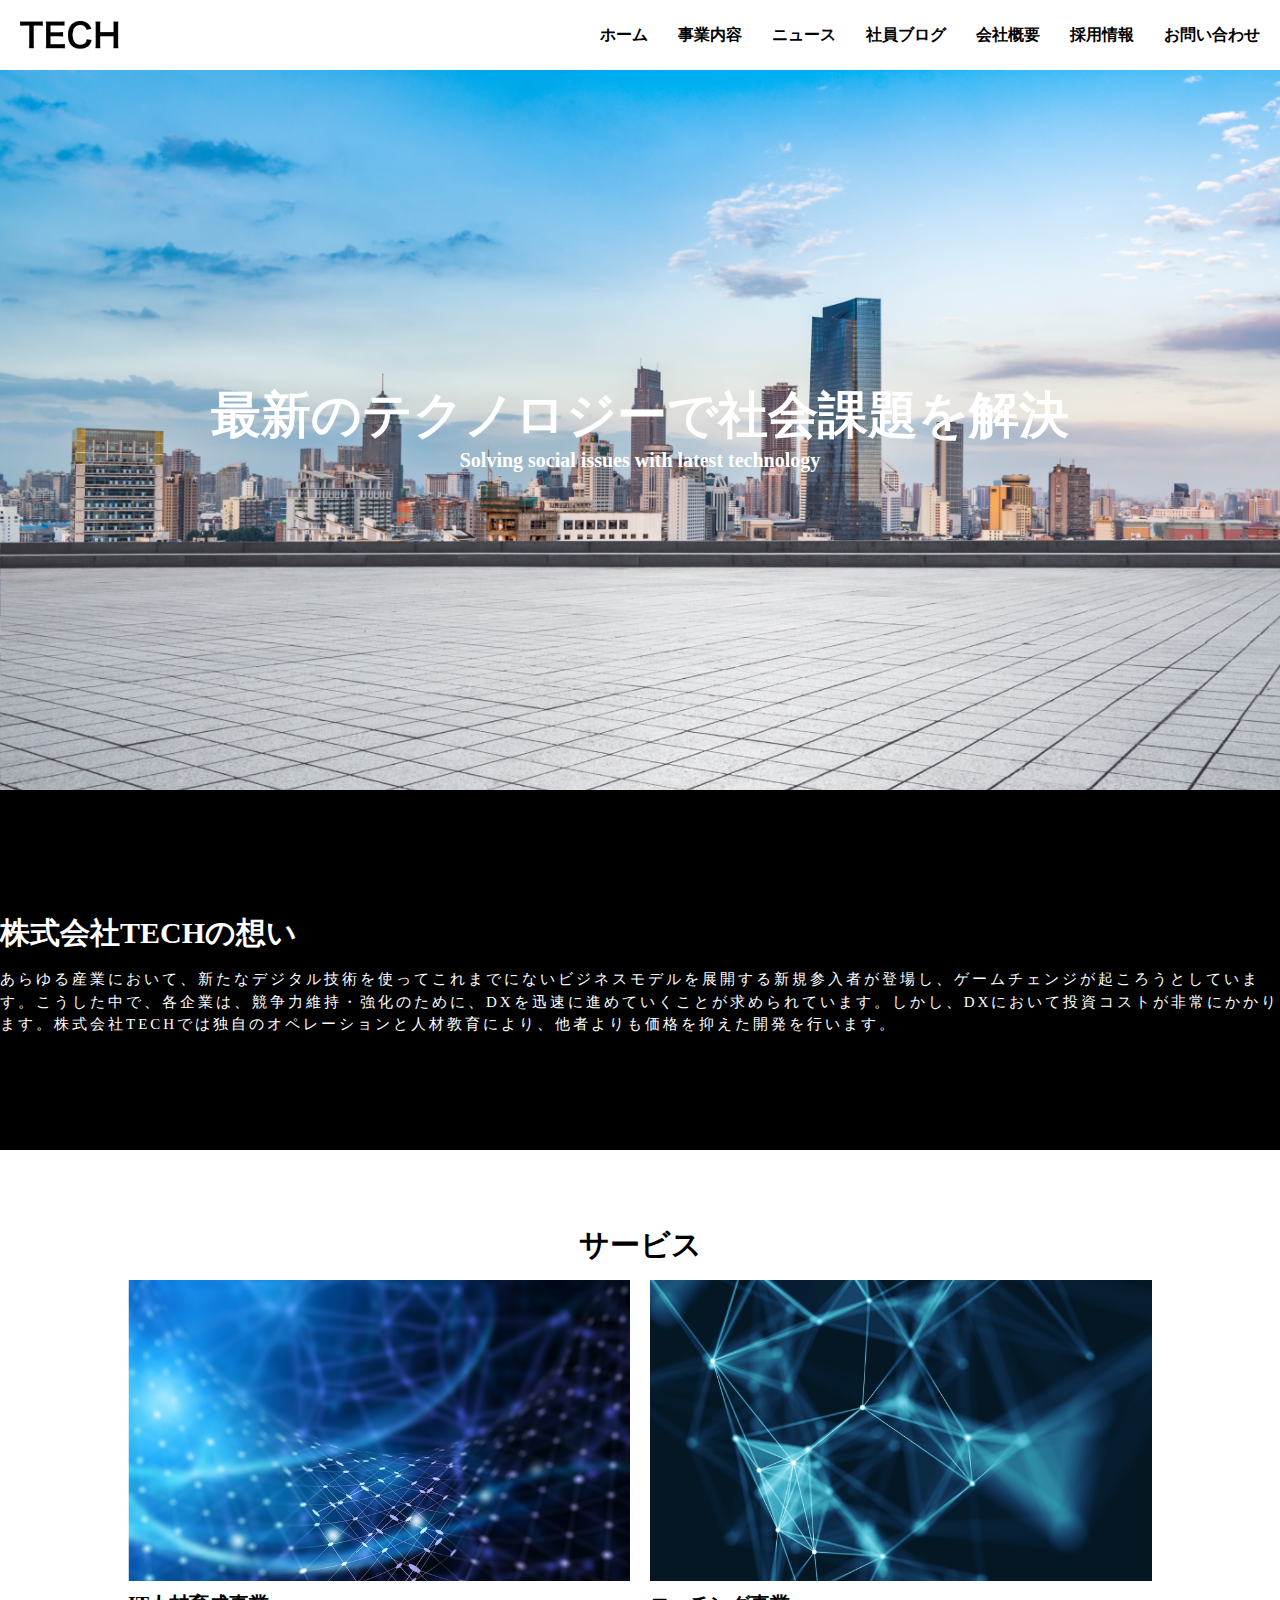
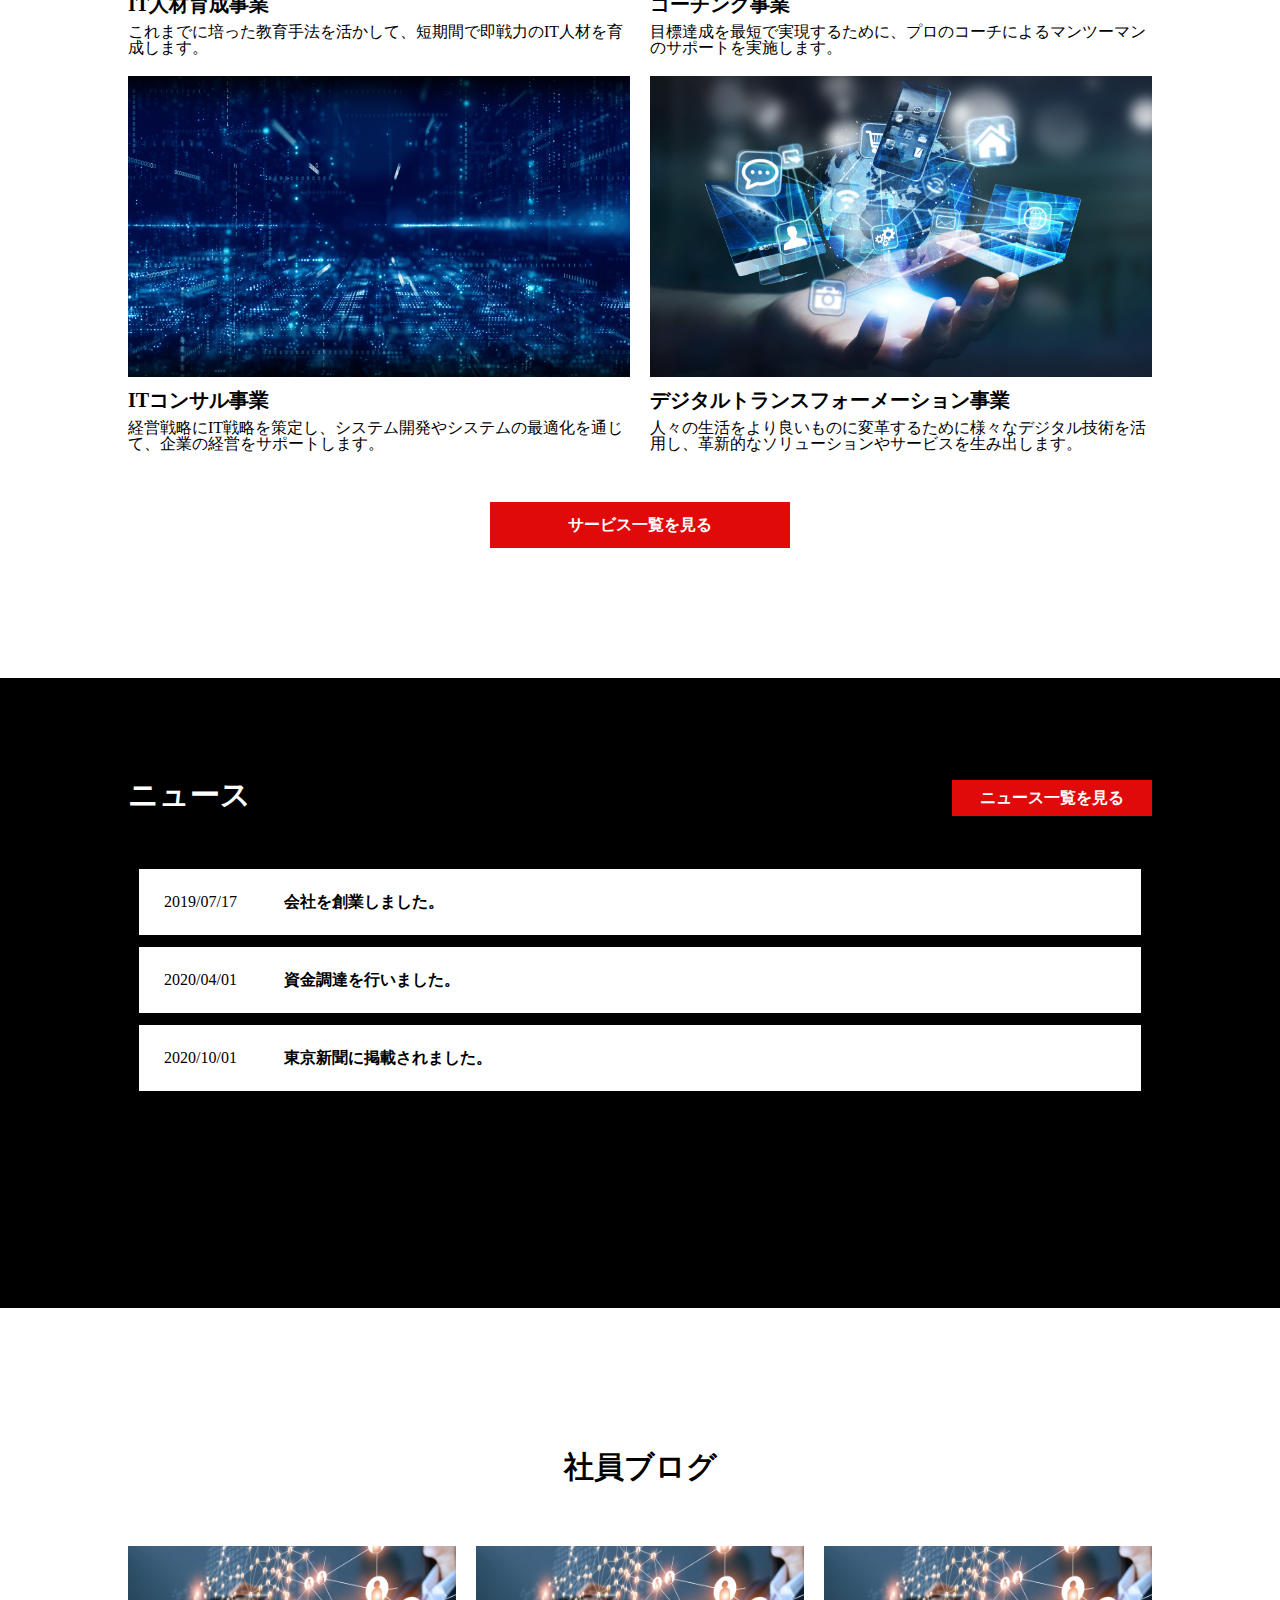
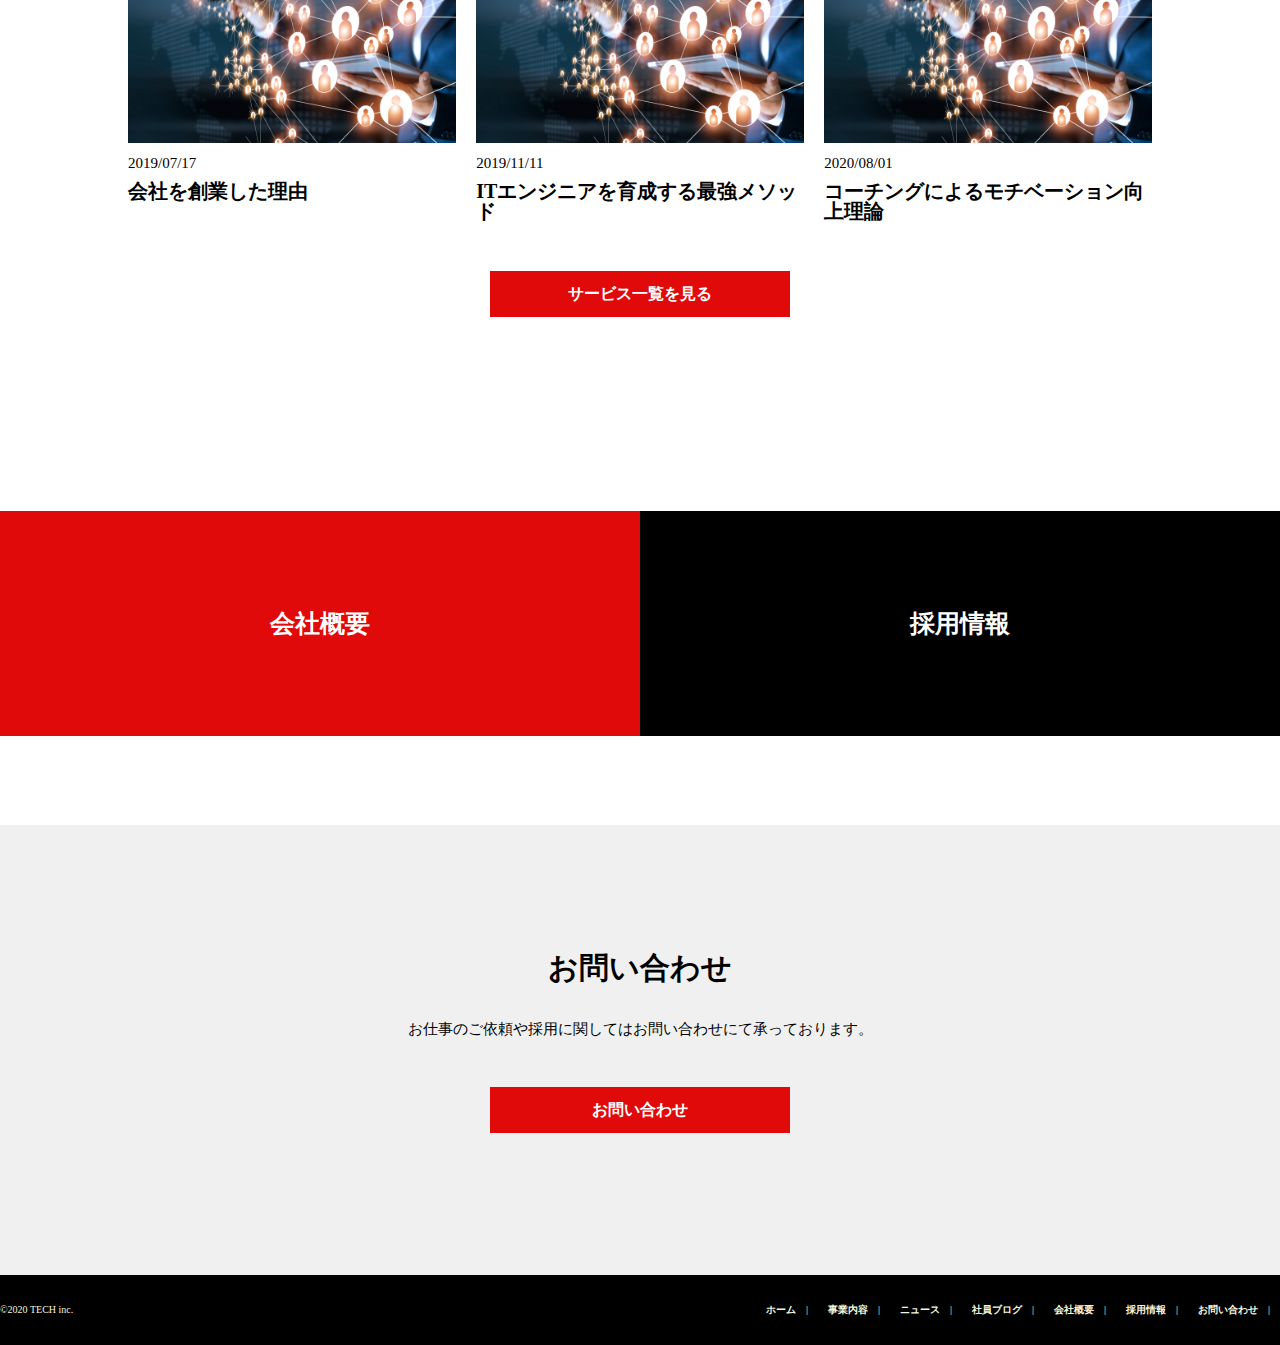
<file: index.html>
<!DOCTYPE html>
<html lang="ja">
<head>
  <meta charset="UTF-8">
  <meta http-equiv="X-UA-Compatible" content="IE=edge">
  <meta name="viewport" content="width=device-width, initial-scale=1.0">
  <title>株式会社TECH</title>
  <link rel="stylesheet" href="./css/index.css">
  <link rel="stylesheet" href="./css/reset.css">
</head>
<body>
  <header class="header">
    <img class="header_logo" src="./img/logo.png" alt="株式会社TECH">
    <nav>
      <ul class="header_nav_item">
        <li class="header_nav_list"><a href="./index.html">ホーム</a></li>
        <li class="header_nav_list"><a href="./service.html">事業内容</a></li>
        <li class="header_nav_list"><a href="./news.html">ニュース</a></li>
        <li class="header_nav_list"><a href="./blog.html">社員ブログ</a></li>
        <li class="header_nav_list"><a href="./company.html">会社概要</a></li>
        <li class="header_nav_list"><a href="./recruit.html">採用情報</a></li>
        <li class="header_nav_list"><a href="./contact.html">お問い合わせ</a></li>
      </ul>
    </nav>
    <div class="menu" id="menu">
      <span class="menu-line-top"></span>
      <span class="menu-line-middle"></span>
      <span class="menu-line-bottom"></span>
    </div>
    <nav class="top-nav" id="top-nav">
      <ul class="top-nav-item">
        <li class="top-nav-list"><a href="index.html">ホーム</a></li>
        <li class="top-nav-list"><a href="service.html">事業内容</a></li>
        <li class="top-nav-list"><a href="news.html">ニュース</a></li>
        <li class="top-nav-list"><a href="blog.html">社員ブログ</a></li>
        <li class="top-nav-list"><a href="company.html">会社概要</a></li>
        <li class="top-nav-list"><a href="recruit.html">採用情報</a></li>
        <li class="top-nav-list"><a href="contact.html">お問い合わせ</a></li>
      </ul>
    </nav>
  </header>
  <main>
    <div class="contain">
      <div class="contain2">
        <h1 class="contain_serif">最新のテクノロジーで社会課題を解決</h1>
        <p class="contain_comment">Solving social issues with latest technology</p>
      </div>
    </div>
    <div class="top">
      <div class="top_content">
        <h2 class="top_ttl">株式会社TECHの想い</h2>
        <p class="top_comment">あらゆる産業において、新たなデジタル技術を使ってこれまでにないビジネスモデルを展開する新規参入者が登場し、ゲームチェンジが起ころうとしています。こうした中で、各企業は、競争力維持・強化のために、DXを迅速に進めていくことが求められています。しかし、DXにおいて投資コストが非常にかかります。株式会社TECHでは独自のオペレーションと人材教育により、他者よりも価格を抑えた開発を行います。</p>
      </div>
    </div>
    <div class="service wrap">
      <h2 class="service_message">サービス</h2>
      <div class="service_list">
        <div class="service_item">
          <img class="service_image" src="./img/service1.png" alt="IT人材育成事業">
          <h3 class="service_item_message">IT人材育成事業</h3>
          <p class="service_item_comment">これまでに培った教育手法を活かして、短期間で即戦力のIT人材を育成します。</p>
        </div>
        <div class="service_item">
          <img class="service_image" src="./img/service2.png" alt="コーチング事業">
          <h3 class="service_item_message">コーチング事業</h3>
          <p class="service_item_comment">目標達成を最短で実現するために、プロのコーチによるマンツーマンのサポートを実施します。</p>
        </div>
        <div class="service_item">
          <img class="service_image" src="./img/service3.png" alt="ITコンサル事業">
          <h3 class="service_item_message">ITコンサル事業</h3>
          <p class="service_item_comment">経営戦略にIT戦略を策定し、システム開発やシステムの最適化を通じて、企業の経営をサポートします。</p>
        </div>
        <div class="service_item">
          <img class="service_image" src="./img/service4.png" alt="デジタルフォーメーション事業">
          <h3 class="service_item_message">デジタルトランスフォーメーション事業</h3>
          <p class="service_item_comment">人々の生活をより良いものに変革するために様々なデジタル技術を活用し、革新的なソリューションやサービスを生み出します。</p>
        </div>
      </div>
      <a href="service.html" class="service_btn">サービス一覧を見る</a>
    </div>
    <div class="news">
      <div class="news_wrapper wrap">
        <div class="news_message">
          <h2 class="news_wrap">ニュース</h2>
          <a href="news.html" class="news_btn">ニュース一覧を見る</a>
        </div>
        <div class="news_content">
          <div class="news_form">
            <p class="news_logo">2019/07/17</p>
            <p class="news_comment">会社を創業しました。</p>
          </div>
          <div class="news_form">
            <p class="news_logo">2020/04/01</p>
            <p class="news_comment">資金調達を行いました。</p>
          </div>
          <div class="news_form">
            <p class="news_logo">2020/10/01</p>
            <p class="news_comment">東京新聞に掲載されました。</p>
          </div>
        </div>
      </div>
    </div>
    <div class="blog wrap">
      <div class="blog_top">
        <h2 class="blog_top_message">社員ブログ</h2>
      </div>
      <div class="blog_content">
        <div class="card">
          <div class="card_image">
            <img src="./img/blog.png" alt="">
          </div>
          <p class="card_date">2019/07/17</p>
          <h3 class="card_message">会社を創業した理由</h3>
        </div>
        <div class="card">
          <div class="card_image">
            <img src="./img/blog.png" alt="">
          </div>
          <p class="card_date">2019/11/11</p>
          <h3 class="card_message">ITエンジニアを育成する最強メソッド</h3>
        </div>
        <div class="card">
          <div class="card_image">
            <img src="./img/blog.png" alt="">
          </div>
          <p class="card_date">2020/08/01</p>
          <h3 class="card_message">コーチングによるモチベーション向上理論</h3>
        </div>
      </div>
      <a href="blog.html" class="blog_btn">サービス一覧を見る</a>
    </div>
    <div class="photo">
      <a href="company.html" class="photo_content">
        <h3 class="photo_message">会社概要</h3>
      </a>
      <a href="recruit.html" class="photo_content2">
        <h3 class="photo_message2">採用情報</h3>
      </a>
    </div>
    <div class="responce">
      <div class="responce_form">
        <h2 class="responce_message">お問い合わせ</h2>
        <p class="responce_content">お仕事のご依頼や採用に関してはお問い合わせにて承っております。</p>
      </div>
      <a href="contact.html" class="responce_btn">お問い合わせ</a>
    </div>
  </main>
  <footer class="footer wrap">
    <small class="footer_logo">&copy;2020 TECH inc.</small>
    <nav>
      <ul class="footer_nav_item">
        <li class="footer_nav_list"><a href="./index.html">ホーム</a></li>
        <li class="footer_nav_list"><a href="./service.html">事業内容</a></li>
        <li class="footer_nav_list"><a href="./news.html">ニュース</a></li>
        <li class="footer_nav_list"><a href="./blog.html">社員ブログ</a></li>
        <li class="footer_nav_list"><a href="./company.html">会社概要</a></li>
        <li class="footer_nav_list"><a href="./recruit.html">採用情報</a></li>
        <li class="footer_nav_list"><a href="./contact.html">お問い合わせ</a></li>
      </ul>
    </nav>
  </footer>
  <script src="js/main.js"></script>
</body>
</html>
</file>
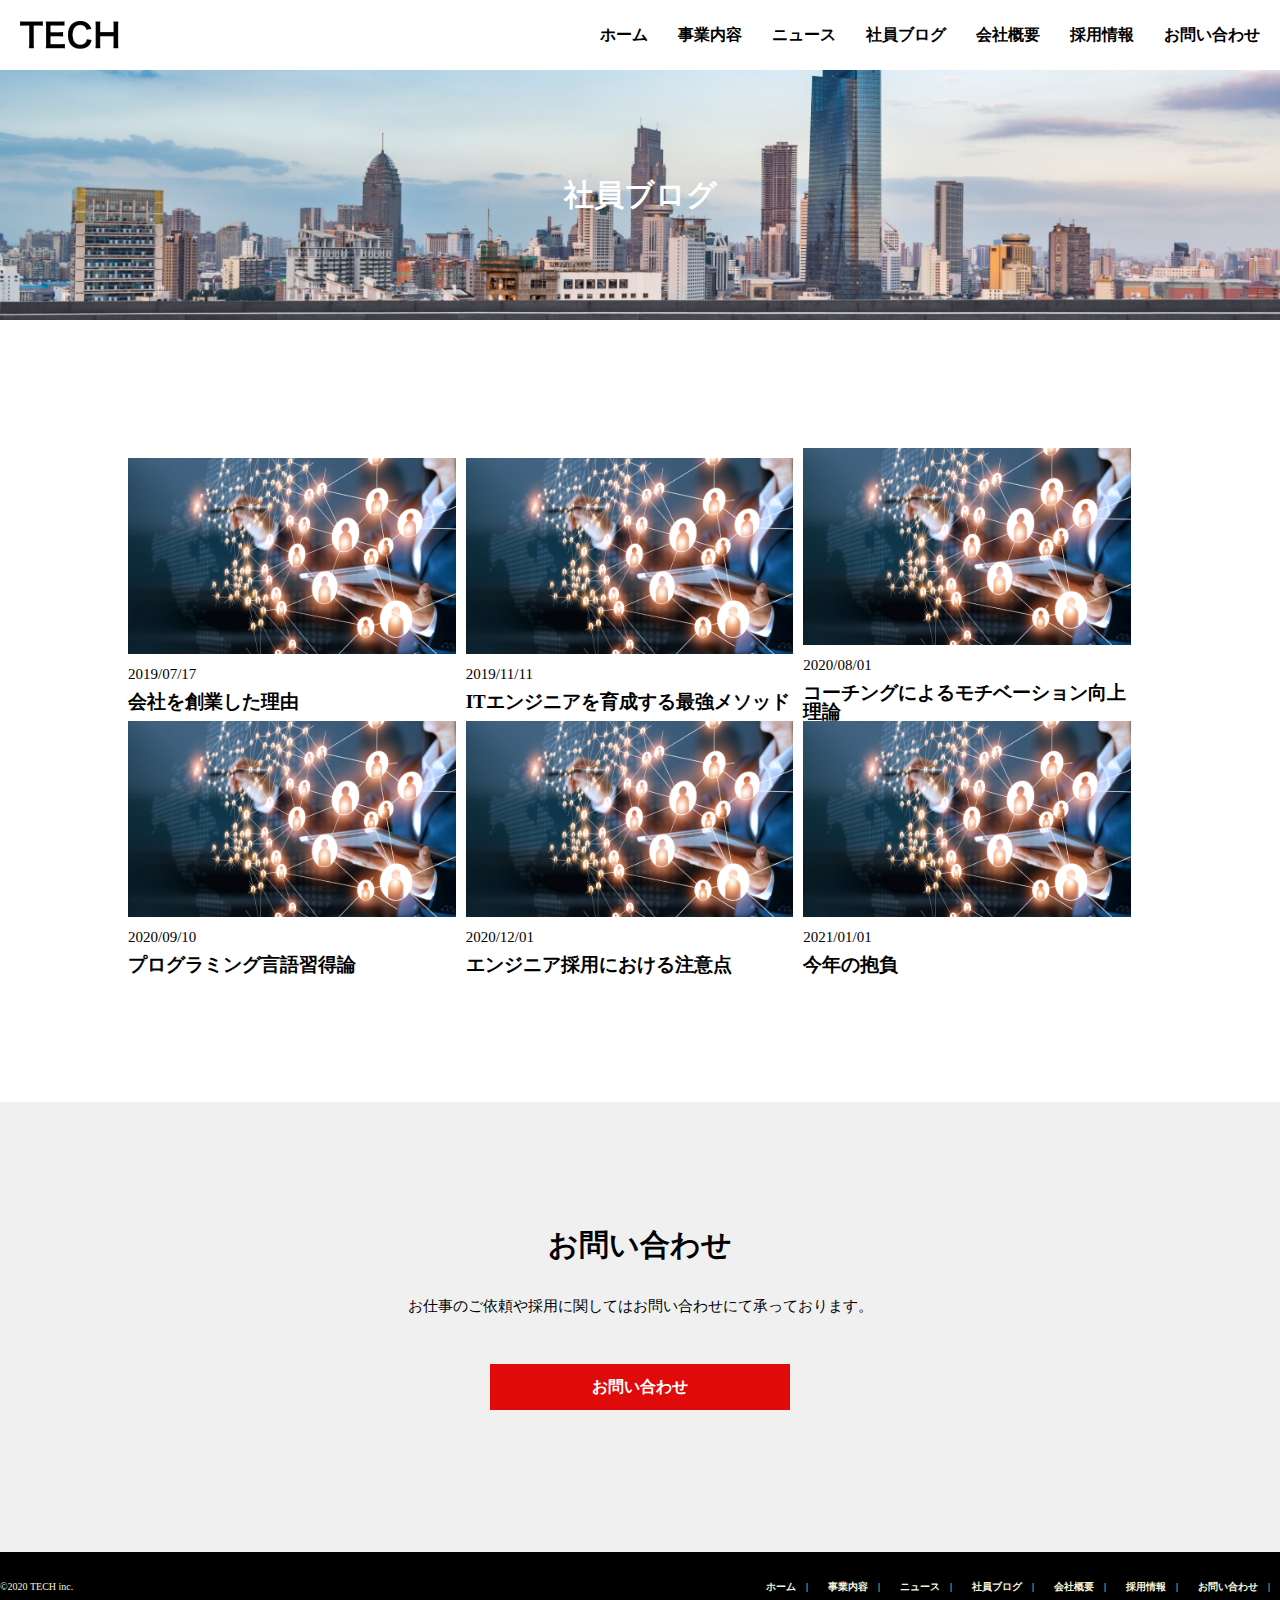
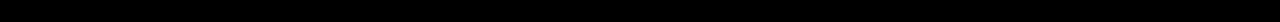
<file: blog.html>
<!DOCTYPE html>
<html lang="ja">
<head>
  <meta charset="UTF-8">
  <meta http-equiv="X-UA-Compatible" content="IE=edge">
  <meta name="viewport" content="width=device-width, initial-scale=1.0">
  <title>社員ブログ</title>
  <link rel="stylesheet" href="./css/reset.css">
  <link rel="stylesheet" href="./css/blog.css">
</head>
<header class="header">
  <img class="header_logo" src="./img/logo.png" alt="株式会社TECH">
  <nav>
    <ul class="header_nav_item">
      <li class="header_nav_list"><a href="./index.html">ホーム</a></li>
      <li class="header_nav_list"><a href="./service.html">事業内容</a></li>
      <li class="header_nav_list"><a href="./news.html">ニュース</a></li>
      <li class="header_nav_list"><a href="./blog.html">社員ブログ</a></li>
      <li class="header_nav_list"><a href="./company.html">会社概要</a></li>
      <li class="header_nav_list"><a href="./recruit.html">採用情報</a></li>
      <li class="header_nav_list"><a href="./contact.html">お問い合わせ</a></li>
    </ul>
  </nav>
  <div class="menu" id="menu">
    <span class="menu-line-top"></span>
    <span class="menu-line-middle"></span>
    <span class="menu-line-bottom"></span>
  </div>
  <nav class="top-nav" id="top-nav">
    <ul class="top-nav-item">
      <li class="top-nav-list"><a href="index.html">ホーム</a></li>
      <li class="top-nav-list"><a href="service.html">事業内容</a></li>
      <li class="top-nav-list"><a href="news.html">ニュース</a></li>
      <li class="top-nav-list"><a href="blog.html">社員ブログ</a></li>
      <li class="top-nav-list"><a href="company.html">会社概要</a></li>
      <li class="top-nav-list"><a href="recruit.html">採用情報</a></li>
      <li class="top-nav-list"><a href="contact.html">お問い合わせ</a></li>
    </ul>
  </nav>
</header>

<body>
  <div class="top">
    <h1 class="top_message">社員ブログ</h1>
  </div>
  <div class="content wrap">
    <div class="card">
      <img class="card_image" src="./img/blog.png" alt="">
      <p class="card_date">2019/07/17</p>
      <h2 class="card_message">会社を創業した理由</h2>
    </div>
    <div class="card">
      <img class="card_image" src="./img/blog.png" alt="">
      <p class="card_date">2019/11/11</p>
      <h2 class="card_message">ITエンジニアを育成する最強メソッド</h2>
    </div>
    <div class="card">
      <img class="card_image" src="./img/blog.png" alt="">
      <p class="card_date">2020/08/01</p>
      <h2 class="card_message">コーチングによるモチベーション向上理論</h2>
    </div>
    <div class="card">
      <img class="card_image" src="./img/blog.png" alt="">
      <p class="card_date">2020/09/10</p>
      <h2 class="card_message">プログラミング言語習得論</h2>
    </div>
    <div class="card">
      <img class="card_image" src="./img/blog.png" alt="">
      <p class="card_date">2020/12/01</p>
      <h2 class="card_message">エンジニア採用における注意点</h2>
    </div>
    <div class="card">
      <img class="card_image" src="./img/blog.png" alt="">
      <p class="card_date">2021/01/01</p>
      <h2 class="card_message">今年の抱負</h2>
    </div>
  </div>
<body>
  <div class="responce">
    <div class="responce_form">
      <h2 class="responce_message">お問い合わせ</h2>
      <p class="responce_content">お仕事のご依頼や採用に関してはお問い合わせにて承っております。</p>
    </div>
    <a href="contact.html" class="responce_btn">お問い合わせ</a>
  </div>
  <footer class="footer wrap">
    <small class="footer_logo">&copy;2020 TECH inc.</small>
    <nav>
      <ul class="footer_nav_item">
        <li class="footer_nav_list"><a href="./index.html">ホーム</a></li>
        <li class="footer_nav_list"><a href="./service.html">事業内容</a></li>
        <li class="footer_nav_list"><a href="./news.html">ニュース</a></li>
        <li class="footer_nav_list"><a href="./blog.html">社員ブログ</a></li>
        <li class="footer_nav_list"><a href="./company.html">会社概要</a></li>
        <li class="footer_nav_list"><a href="./recruit.html">採用情報</a></li>
        <li class="footer_nav_list"><a href="./contact.html">お問い合わせ</a></li>
      </ul>
    </nav>
  </footer>
  <script src="./js/main.js"></script>
</body>
</html>
</file>
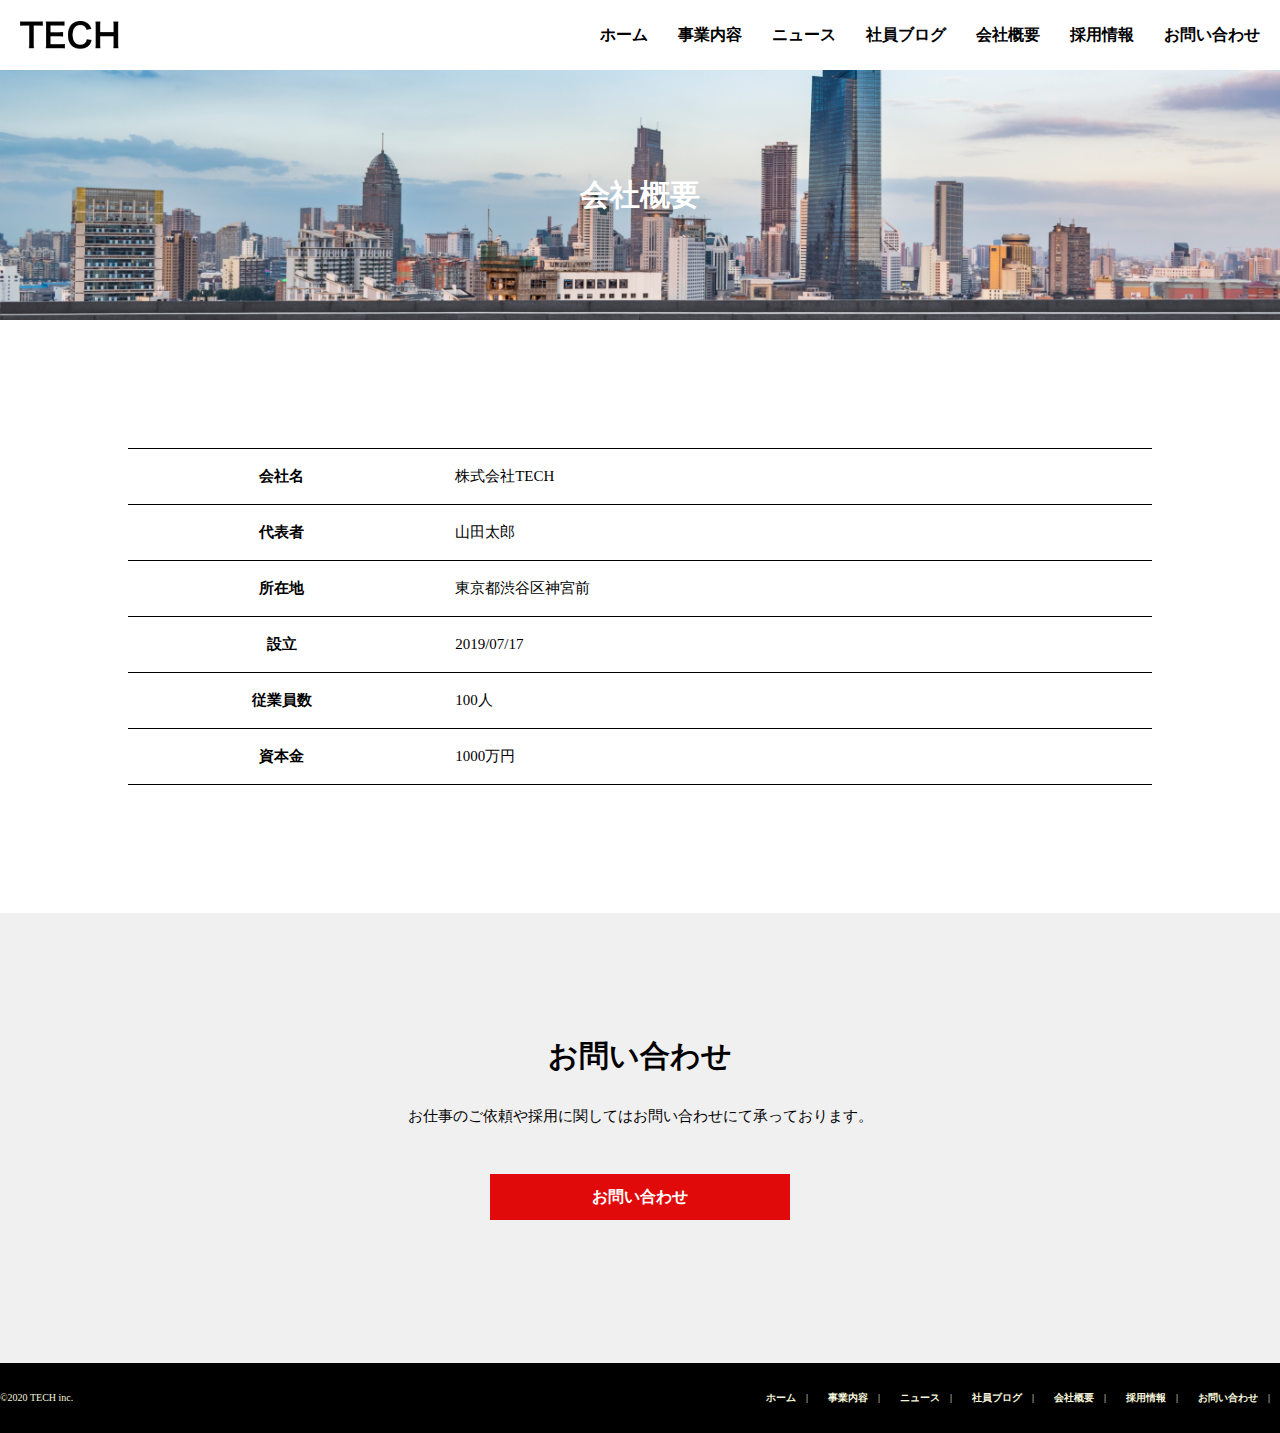
<file: company.html>
<!DOCTYPE html>
<html lang="ja">
<head>
  <meta charset="UTF-8">
  <meta http-equiv="X-UA-Compatible" content="IE=edge">
  <meta name="viewport" content="width=device-width, initial-scale=1.0">
  <title>会社概要</title>
  <link rel="stylesheet" href="./css/reset.css">
  <link rel="stylesheet" href="./css/company.css">
</head>
<header class="header">
  <img class="header_logo" src="./img/logo.png" alt="株式会社TECH">
  <nav>
    <ul class="header_nav_item">
      <li class="header_nav_list"><a href="./index.html">ホーム</a></li>
      <li class="header_nav_list"><a href="./service.html">事業内容</a></li>
      <li class="header_nav_list"><a href="./news.html">ニュース</a></li>
      <li class="header_nav_list"><a href="./blog.html">社員ブログ</a></li>
      <li class="header_nav_list"><a href="./company.html">会社概要</a></li>
      <li class="header_nav_list"><a href="./recruit.html">採用情報</a></li>
      <li class="header_nav_list"><a href="./contact.html">お問い合わせ</a></li>
    </ul>
  </nav>
  <div class="menu" id="menu">
    <span class="menu-line-top"></span>
    <span class="menu-line-middle"></span>
    <span class="menu-line-bottom"></span>
  </div>
  <nav class="top-nav" id="top-nav">
    <ul class="top-nav-item">
      <li class="top-nav-list"><a href="index.html">ホーム</a></li>
      <li class="top-nav-list"><a href="service.html">事業内容</a></li>
      <li class="top-nav-list"><a href="news.html">ニュース</a></li>
      <li class="top-nav-list"><a href="blog.html">社員ブログ</a></li>
      <li class="top-nav-list"><a href="company.html">会社概要</a></li>
      <li class="top-nav-list"><a href="recruit.html">採用情報</a></li>
      <li class="top-nav-list"><a href="contact.html">お問い合わせ</a></li>
    </ul>
  </nav>
</header>
<body>
  <div class="top">
    <h1 class="top_message">会社概要</h1>
  </div>
  <div class="company">
    <table class="company_content">
      <tr>
        <th class="company_name">会社名</th>
        <td class="company_info">株式会社TECH</td>
      </tr>
      <tr>
        <th class="company_name">代表者</th>
        <td class="company_info">山田太郎</td>
      </tr>
      <tr>
        <th class="company_name">所在地</th>
        <td class="company_info">東京都渋谷区神宮前</td>
      </tr>
      <tr>
        <th class="company_name">設立</th>
        <td class="company_info">2019/07/17</td>
      </tr>
      <tr>
        <th class="company_name">従業員数</th>
        <td class="company_info">100人</td>
      </tr>
      <tr>
        <th class="company_name">資本金</th>
        <td class="company_info">1000万円</td>
      </tr>
    </table>
  </div>
<body>
  <div class="responce">
    <div class="responce_form">
      <h2 class="responce_message">お問い合わせ</h2>
      <p class="responce_content">お仕事のご依頼や採用に関してはお問い合わせにて承っております。</p>
    </div>
    <a href="contact.html" class="responce_btn">お問い合わせ</a>
  </div>
  <footer class="footer wrap">
    <small class="footer_logo">&copy;2020 TECH inc.</small>
    <nav>
      <ul class="footer_nav_item">
        <li class="footer_nav_list"><a href="./index.html">ホーム</a></li>
        <li class="footer_nav_list"><a href="./service.html">事業内容</a></li>
        <li class="footer_nav_list"><a href="./news.html">ニュース</a></li>
        <li class="footer_nav_list"><a href="./blog.html">社員ブログ</a></li>
        <li class="footer_nav_list"><a href="./company.html">会社概要</a></li>
        <li class="footer_nav_list"><a href="./recruit.html">採用情報</a></li>
        <li class="footer_nav_list"><a href="./contact.html">お問い合わせ</a></li>
      </ul>
    </nav>
  </footer>
  <script src="./js/main.js"></script>
</body>
</html>
</file>
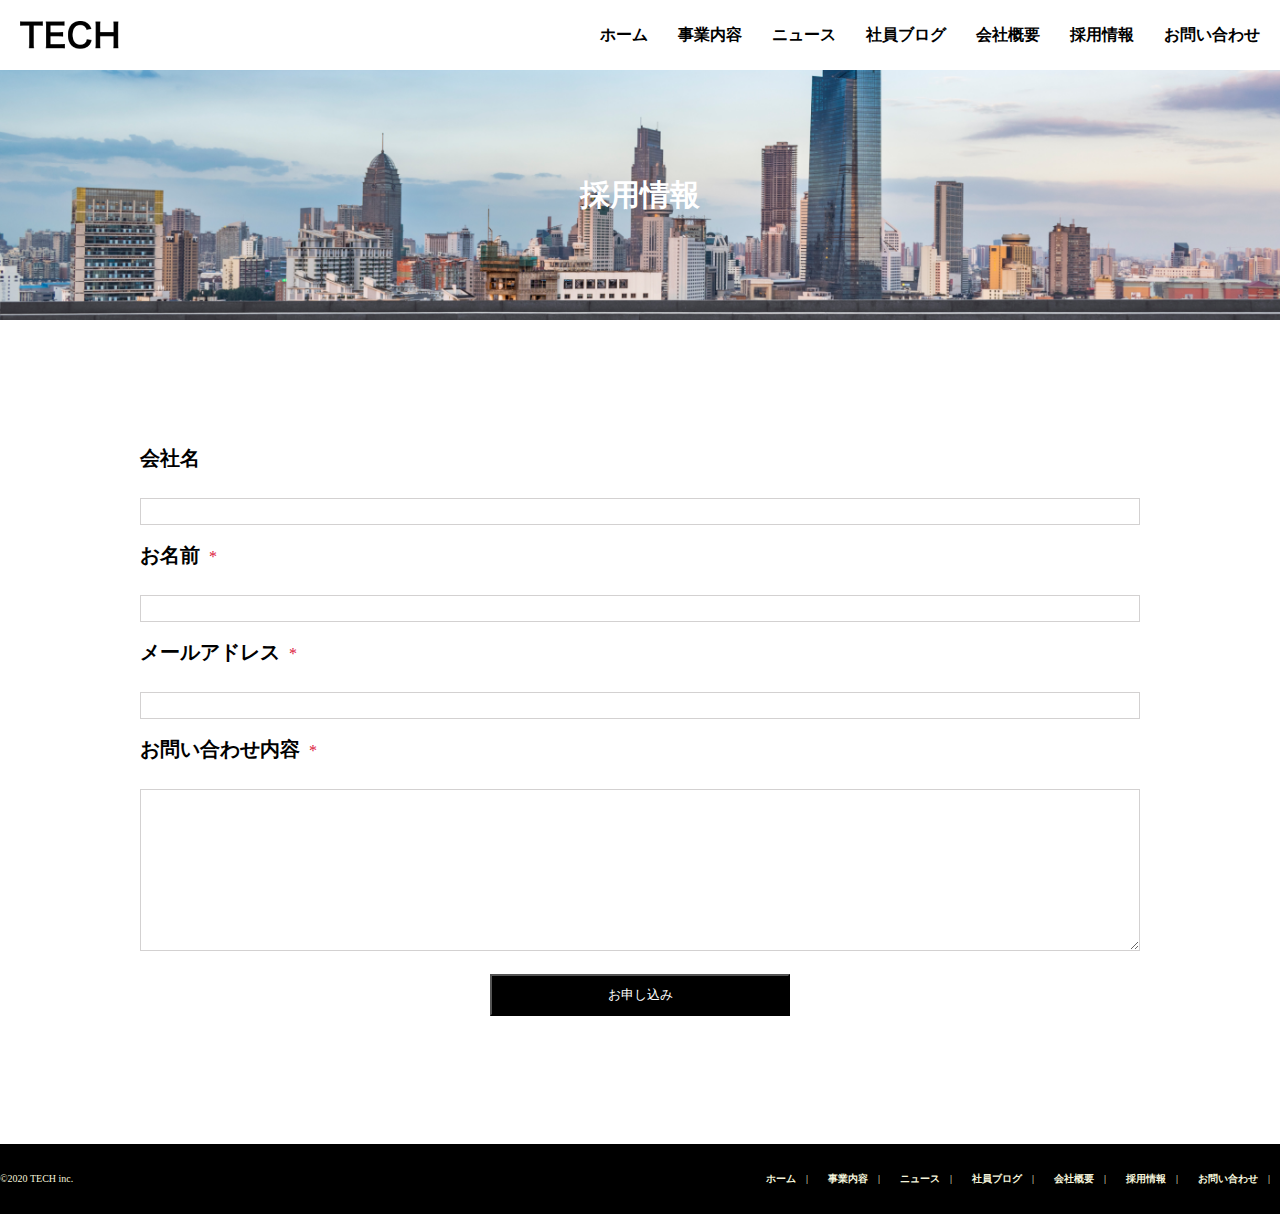
<file: contact.html>
<!DOCTYPE html>
<html lang="ja">
<head>
  <meta charset="UTF-8">
  <meta http-equiv="X-UA-Compatible" content="IE=edge">
  <meta name="viewport" content="width=device-width, initial-scale=1.0">
  <title>お問い合わせ</title>
  <link rel="stylesheet" href="./css/reset.css">
  <link rel="stylesheet" href="./css/contact.css">
</head>
<header class="header">
  <img class="header_logo" src="./img/logo.png" alt="株式会社TECH">
  <nav>
    <ul class="header_nav_item">
      <li class="header_nav_list"><a href="./index.html">ホーム</a></li>
      <li class="header_nav_list"><a href="./service.html">事業内容</a></li>
      <li class="header_nav_list"><a href="./news.html">ニュース</a></li>
      <li class="header_nav_list"><a href="./blog.html">社員ブログ</a></li>
      <li class="header_nav_list"><a href="./company.html">会社概要</a></li>
      <li class="header_nav_list"><a href="./recruit.html">採用情報</a></li>
      <li class="header_nav_list"><a href="./contact.html">お問い合わせ</a></li>
    </ul>
  </nav>
  <div class="menu" id="menu">
    <span class="menu-line-top"></span>
    <span class="menu-line-middle"></span>
    <span class="menu-line-bottom"></span>
  </div>
  <nav class="top-nav" id="top-nav">
    <ul class="top-nav-item">
      <li class="top-nav-list"><a href="index.html">ホーム</a></li>
      <li class="top-nav-list"><a href="service.html">事業内容</a></li>
      <li class="top-nav-list"><a href="news.html">ニュース</a></li>
      <li class="top-nav-list"><a href="blog.html">社員ブログ</a></li>
      <li class="top-nav-list"><a href="company.html">会社概要</a></li>
      <li class="top-nav-list"><a href="recruit.html">採用情報</a></li>
      <li class="top-nav-list"><a href="contact.html">お問い合わせ</a></li>
    </ul>
  </nav>
</header>

<body>
  <div class="top">
    <h1 class="top_message">採用情報</h1>
  </div>
  <div class="contact wrap">
    <form action="" method="POST" class="contact_form">
      <div class="contact_form_content">
        <label for="company" class="contact_form_name">会社名</label>
        <input type="text" name="company" id="company" class="contact_form_wrapper">
      </div>
      <div class="contact_form_content">
        <label for="name" class="contact_form_name">お名前</label>
        <span class="choice">*</span>
        <input type="text" name="name" id="name" class="contact_form_wrapper">
      </div>
      <div class="contact_form_content">
        <label for="mail" class="contact_form_name">メールアドレス</label>
        <span class="choice">*</span>
        <input type="email" name="mail" id="mail" class="contact_form_wrapper">
      </div>
      <div class="contact_form_content">
        <label for="comments" class="contact_form_name">お問い合わせ内容</label>
        <span class="choice">*</span>
        <textarea name="comments" id="comments" cols="30" rows="10" class="contact_form_textearea"></textarea>
      </div>
      <input type="submit" name="contain" value="お申し込み" class="contact_form_input">
    </form>
  </div>
  <footer class="footer wrap">
    <small class="footer_logo">&copy;2020 TECH inc.</small>
    <nav>
      <ul class="footer_nav_item">
        <li class="footer_nav_list"><a href="./index.html">ホーム</a></li>
        <li class="footer_nav_list"><a href="./service.html">事業内容</a></li>
        <li class="footer_nav_list"><a href="./news.html">ニュース</a></li>
        <li class="footer_nav_list"><a href="./blog.html">社員ブログ</a></li>
        <li class="footer_nav_list"><a href="./company.html">会社概要</a></li>
        <li class="footer_nav_list"><a href="./recruit.html">採用情報</a></li>
        <li class="footer_nav_list"><a href="./contact.html">お問い合わせ</a></li>
      </ul>
    </nav>
  </footer>
  <script src="./js/main.js"></script>
</body>
</html>
</file>
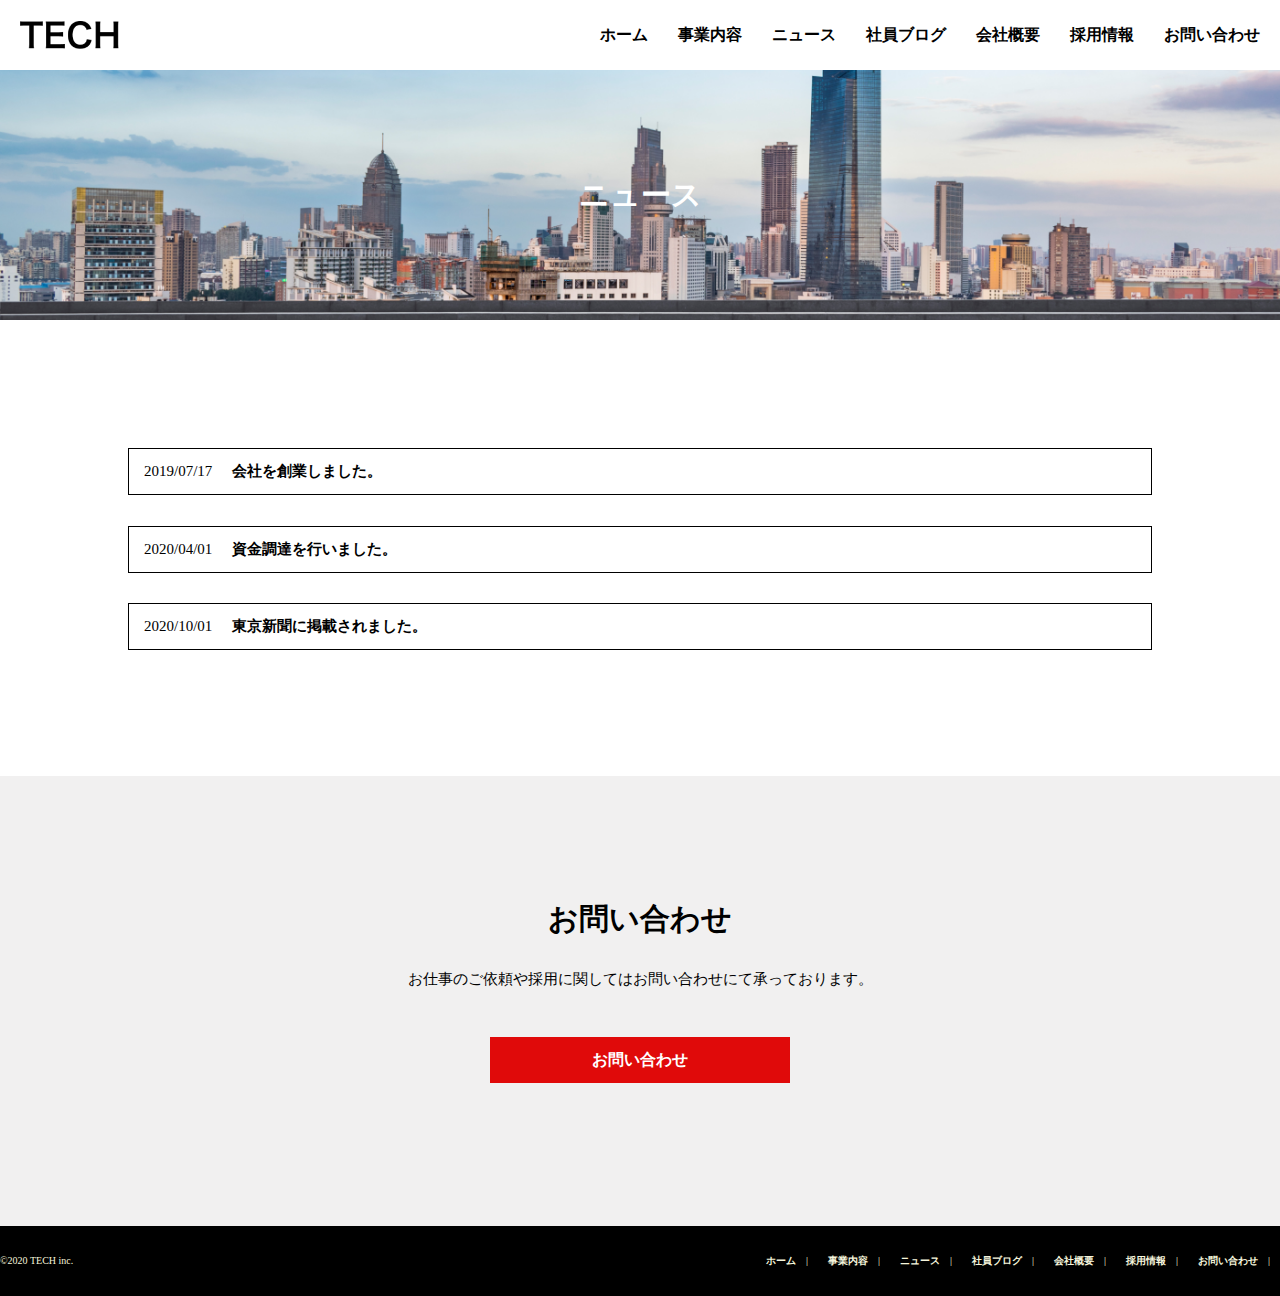
<file: news.html>
<!DOCTYPE html>
<html lang="ja">
<head>
  <meta charset="UTF-8">
  <meta http-equiv="X-UA-Compatible" content="IE=edge">
  <meta name="viewport" content="width=device-width, initial-scale=1.0">
  <title>ニュース</title>
  <link rel="stylesheet" href="./css/reset.css">
  <link rel="stylesheet" href="./css/news.css">
</head>
<header class="header">
  <img class="header_logo" src="./img/logo.png" alt="株式会社TECH">
  <nav>
    <ul class="header_nav_item">
      <li class="header_nav_list"><a href="./index.html">ホーム</a></li>
      <li class="header_nav_list"><a href="./service.html">事業内容</a></li>
      <li class="header_nav_list"><a href="./news.html">ニュース</a></li>
      <li class="header_nav_list"><a href="./blog.html">社員ブログ</a></li>
      <li class="header_nav_list"><a href="./company.html">会社概要</a></li>
      <li class="header_nav_list"><a href="./recruit.html">採用情報</a></li>
      <li class="header_nav_list"><a href="./contact.html">お問い合わせ</a></li>
    </ul>
  </nav>
  <div class="menu" id="menu">
    <span class="menu-line-top"></span>
    <span class="menu-line-middle"></span>
    <span class="menu-line-bottom"></span>
  </div>
  <nav class="top-nav" id="top-nav">
    <ul class="top-nav-item">
      <li class="top-nav-list"><a href="index.html">ホーム</a></li>
      <li class="top-nav-list"><a href="service.html">事業内容</a></li>
      <li class="top-nav-list"><a href="news.html">ニュース</a></li>
      <li class="top-nav-list"><a href="blog.html">社員ブログ</a></li>
      <li class="top-nav-list"><a href="company.html">会社概要</a></li>
      <li class="top-nav-list"><a href="recruit.html">採用情報</a></li>
      <li class="top-nav-list"><a href="contact.html">お問い合わせ</a></li>
    </ul>
  </nav>
</header>
<body>
  <div class="top">
    <h1 class="top_message">ニュース</h1>
  </div>
  <div class="top2 wrap">
    <div class="top2_content">
      <div class="card">
        <p class="card_date">2019/07/17</p>
        <p class="card_message">会社を創業しました。</p>
      </div>
      <div class="card">
        <p class="card_date">2020/04/01</p>
        <p class="card_message">資金調達を行いました。</p>
      </div>
      <div class="card">
        <p class="card_date">2020/10/01</p>
        <p class="card_message">東京新聞に掲載されました。</p>
      </div>
    </div>
  </div>
  <div class="responce">
    <div class="responce_form">
      <h2 class="responce_message">お問い合わせ</h2>
      <p class="responce_content">お仕事のご依頼や採用に関してはお問い合わせにて承っております。</p>
    </div>
    <a href="contact.html" class="responce_btn">お問い合わせ</a>
  </div>
  <footer class="footer wrap">
    <small class="footer_logo">&copy;2020 TECH inc.</small>
    <nav>
      <ul class="footer_nav_item">
        <li class="footer_nav_list"><a href="./index.html">ホーム</a></li>
        <li class="footer_nav_list"><a href="./service.html">事業内容</a></li>
        <li class="footer_nav_list"><a href="./news.html">ニュース</a></li>
        <li class="footer_nav_list"><a href="./blog.html">社員ブログ</a></li>
        <li class="footer_nav_list"><a href="./company.html">会社概要</a></li>
        <li class="footer_nav_list"><a href="./recruit.html">採用情報</a></li>
        <li class="footer_nav_list"><a href="./contact.html">お問い合わせ</a></li>
      </ul>
    </nav>
  </footer>
  <script src="./js/main.js"></script>
</body>
</html>
</file>
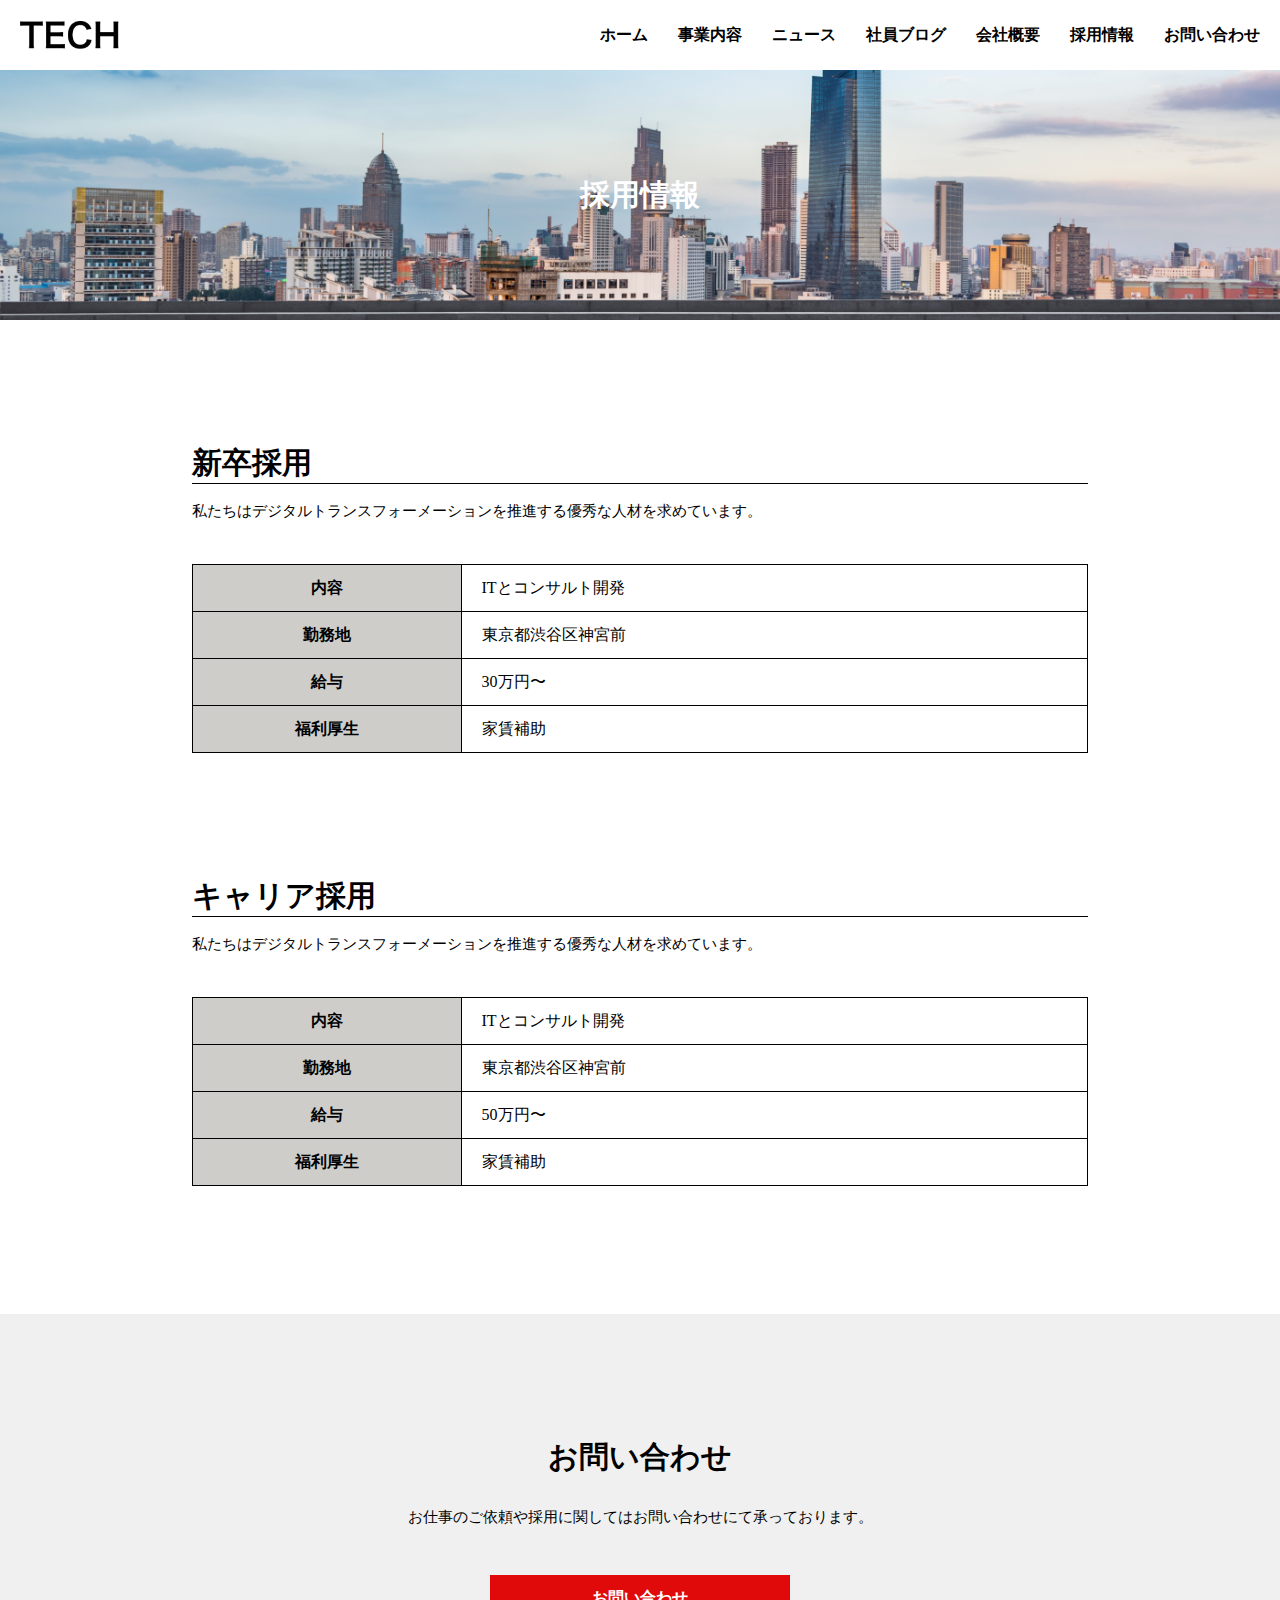
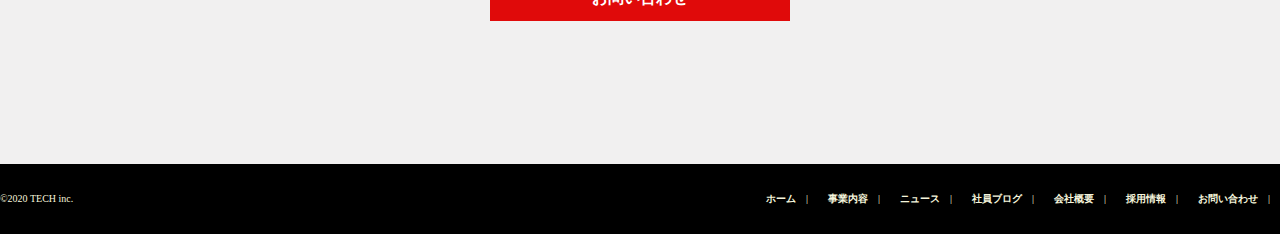
<file: recruit.html>
<!DOCTYPE html>
<html lang="ja">
<head>
  <meta charset="UTF-8">
  <meta http-equiv="X-UA-Compatible" content="IE=edge">
  <meta name="viewport" content="width=device-width, initial-scale=1.0">
  <title>採用情報</title>
  <link rel="stylesheet" href="./css/reset.css">
  <link rel="stylesheet" href="./css/recruit.css">
</head>
<header class="header">
  <img class="header_logo" src="./img/logo.png" alt="株式会社TECH">
  <nav>
    <ul class="header_nav_item">
      <li class="header_nav_list"><a href="./index.html">ホーム</a></li>
      <li class="header_nav_list"><a href="./service.html">事業内容</a></li>
      <li class="header_nav_list"><a href="./news.html">ニュース</a></li>
      <li class="header_nav_list"><a href="./blog.html">社員ブログ</a></li>
      <li class="header_nav_list"><a href="./company.html">会社概要</a></li>
      <li class="header_nav_list"><a href="./recruit.html">採用情報</a></li>
      <li class="header_nav_list"><a href="./contact.html">お問い合わせ</a></li>
    </ul>
  </nav>
  <div class="menu" id="menu">
    <span class="menu-line-top"></span>
    <span class="menu-line-middle"></span>
    <span class="menu-line-bottom"></span>
  </div>
  <nav class="top-nav" id="top-nav">
    <ul class="top-nav-item">
      <li class="top-nav-list"><a href="index.html">ホーム</a></li>
      <li class="top-nav-list"><a href="service.html">事業内容</a></li>
      <li class="top-nav-list"><a href="news.html">ニュース</a></li>
      <li class="top-nav-list"><a href="blog.html">社員ブログ</a></li>
      <li class="top-nav-list"><a href="company.html">会社概要</a></li>
      <li class="top-nav-list"><a href="recruit.html">採用情報</a></li>
      <li class="top-nav-list"><a href="contact.html">お問い合わせ</a></li>
    </ul>
  </nav>
</header>

<body>
  <div class="top">
    <h1 class="top_message">採用情報</h1>
  </div>
  <div class="main">
    <div class="main_content">
      <h2 class="main_message">新卒採用</h2>
      <p class="main_message2">私たちはデジタルトランスフォーメーションを推進する優秀な人材を求めています。</p>
      <table class="main_info">
        <tr>
          <th class="main_info_name">内容</th>
          <td class="main_info_info">ITとコンサルト開発</td>
        </tr>
        <tr>
          <th class="main_info_name">勤務地</th>
          <td class="main_info_info">東京都渋谷区神宮前</td>
        </tr>
        <tr>
          <th class="main_info_name">給与</th>
          <td class="main_info_info">30万円〜</td>
        </tr>
        <tr>
          <th class="main_info_name">福利厚生</th>
          <td class="main_info_info">家賃補助</td>
        </tr>
      </table>
    </div>
  </div>
  <div class="main">
    <div class="main_content">
      <h2 class="main_message">キャリア採用</h2>
      <p class="main_message2">私たちはデジタルトランスフォーメーションを推進する優秀な人材を求めています。</p>
      <table class="main_info">
        <tr>
          <th class="main_info_name">内容</th>
          <td class="main_info_info">ITとコンサルト開発</td>
        </tr>
        <tr>
          <th class="main_info_name">勤務地</th>
          <td class="main_info_info">東京都渋谷区神宮前</td>
        </tr>
        <tr>
          <th class="main_info_name">給与</th>
          <td class="main_info_info">50万円〜</td>
        </tr>
        <tr>
          <th class="main_info_name">福利厚生</th>
          <td class="main_info_info">家賃補助</td>
        </tr>
      </table>
    </div>
  </div>
  <div class="responce">
    <div class="responce_form">
      <h2 class="responce_message">お問い合わせ</h2>
      <p class="responce_content">お仕事のご依頼や採用に関してはお問い合わせにて承っております。</p>
    </div>
    <a href="contact.html" class="responce_btn">お問い合わせ</a>
  </div>
  <footer class="footer wrap">
    <small class="footer_logo">&copy;2020 TECH inc.</small>
    <nav>
      <ul class="footer_nav_item">
        <li class="footer_nav_list"><a href="./index.html">ホーム</a></li>
        <li class="footer_nav_list"><a href="./service.html">事業内容</a></li>
        <li class="footer_nav_list"><a href="./news.html">ニュース</a></li>
        <li class="footer_nav_list"><a href="./blog.html">社員ブログ</a></li>
        <li class="footer_nav_list"><a href="./company.html">会社概要</a></li>
        <li class="footer_nav_list"><a href="./recruit.html">採用情報</a></li>
        <li class="footer_nav_list"><a href="./contact.html">お問い合わせ</a></li>
      </ul>
    </nav>
  </footer>
  <script src="./js/main.js"></script>
</body>
</html>
</file>
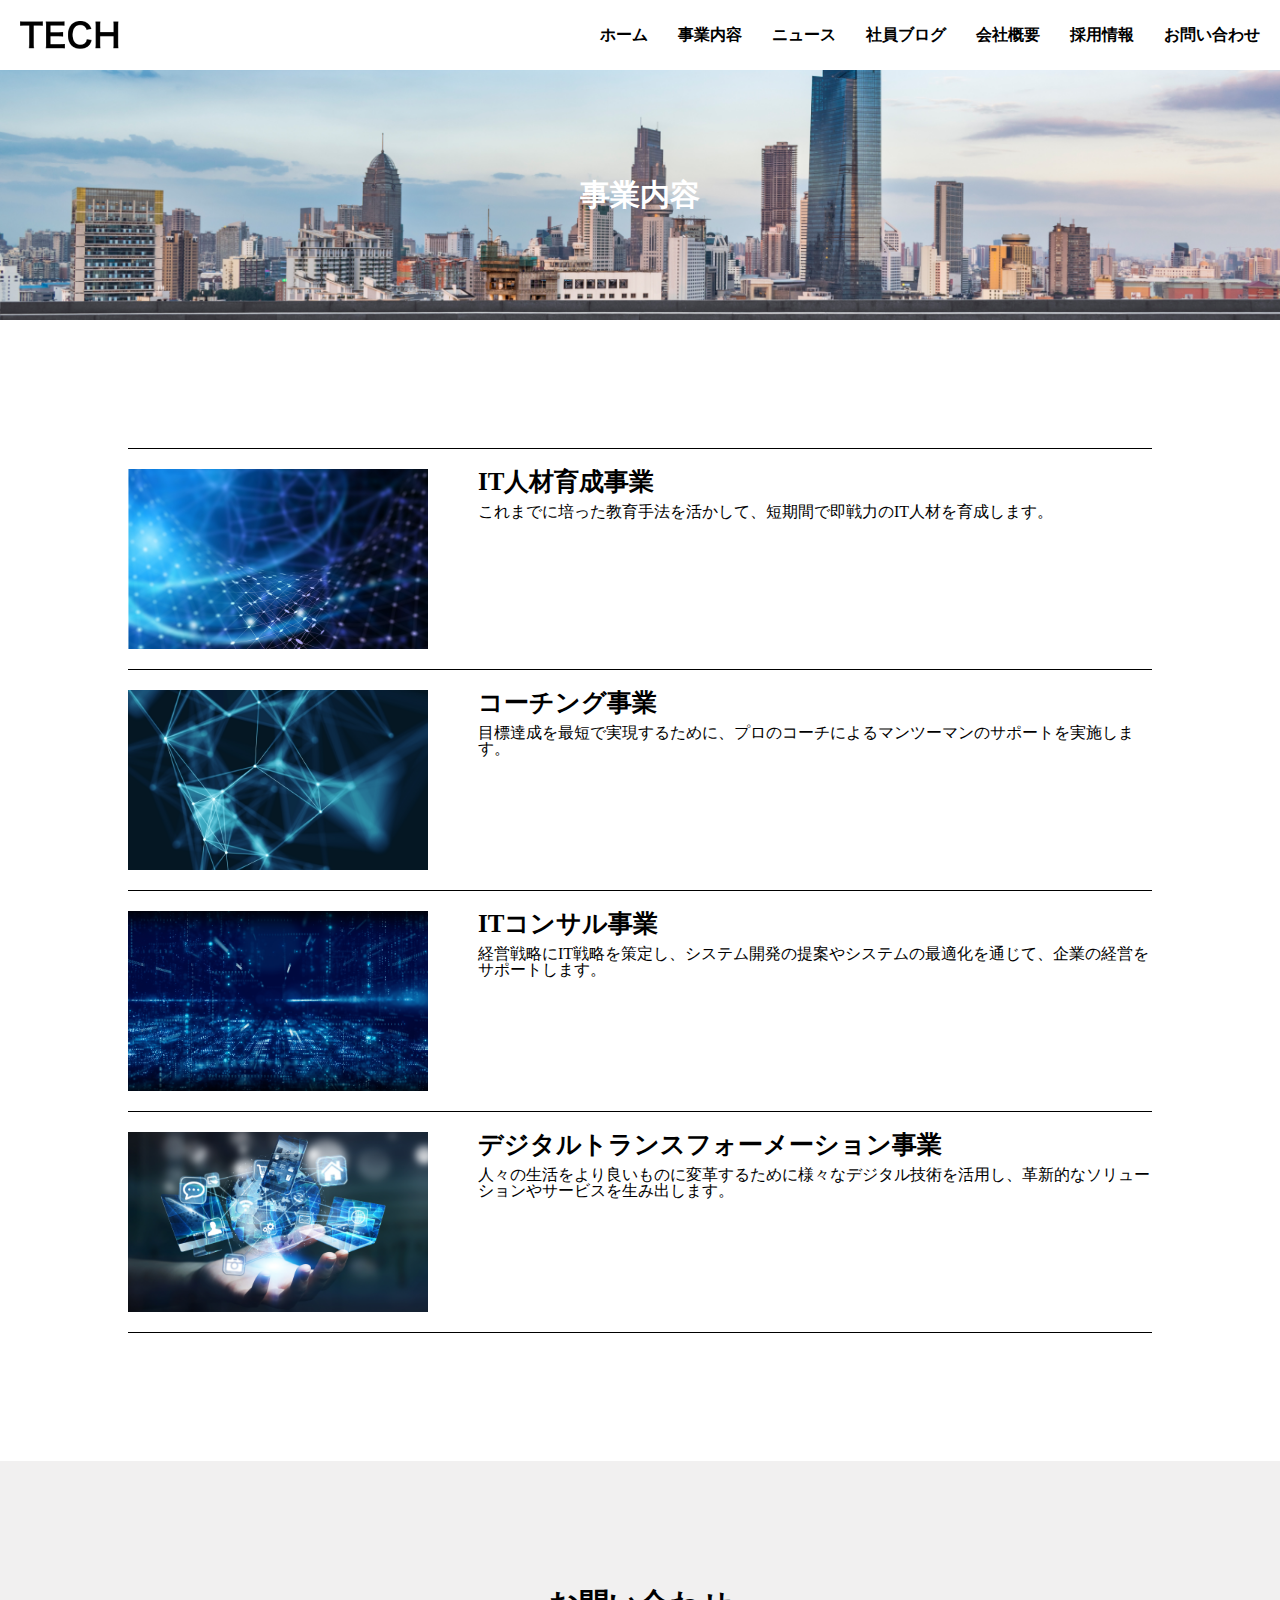
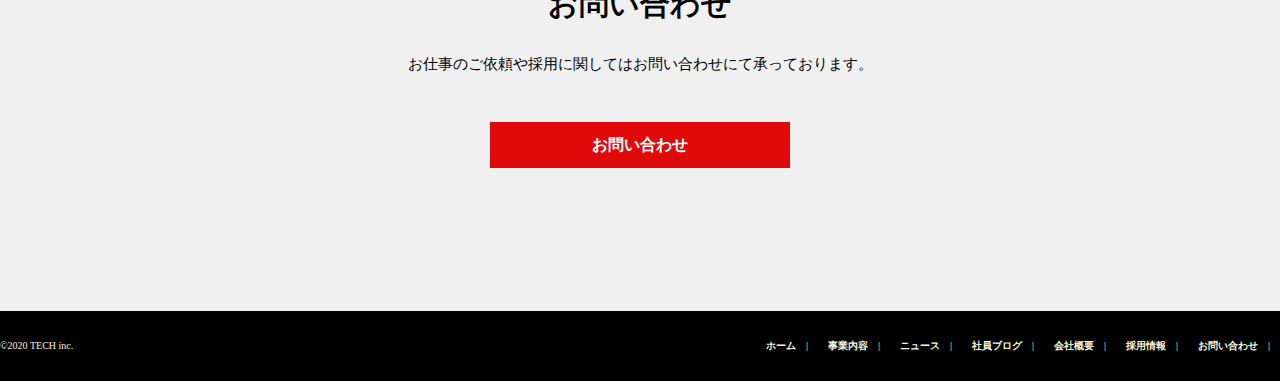
<file: service.html>
<!DOCTYPE html>
<html lang="ja">
<head>
  <meta charset="UTF-8">
  <meta http-equiv="X-UA-Compatible" content="IE=edge">
  <meta name="viewport" content="width=device-width, initial-scale=1.0">
  <title>事業内容</title>
  <link rel="stylesheet" href="./css/reset.css">
  <link rel="stylesheet" href="./css/service.css">
</head>
<header class="header">
  <img class="header_logo" src="./img/logo.png" alt="株式会社TECH">
  <nav>
    <ul class="header_nav_item">
      <li class="header_nav_list"><a href="./index.html">ホーム</a></li>
      <li class="header_nav_list"><a href="./service.html">事業内容</a></li>
      <li class="header_nav_list"><a href="./news.html">ニュース</a></li>
      <li class="header_nav_list"><a href="./blog.html">社員ブログ</a></li>
      <li class="header_nav_list"><a href="./company.html">会社概要</a></li>
      <li class="header_nav_list"><a href="./recruit.html">採用情報</a></li>
      <li class="header_nav_list"><a href="./contact.html">お問い合わせ</a></li>
    </ul>
  </nav>
  <div class="menu" id="menu">
    <span class="menu-line-top"></span>
    <span class="menu-line-middle"></span>
    <span class="menu-line-bottom"></span>
  </div>
  <nav class="top-nav" id="top-nav">
    <ul class="top-nav-item">
      <li class="top-nav-list"><a href="index.html">ホーム</a></li>
      <li class="top-nav-list"><a href="service.html">事業内容</a></li>
      <li class="top-nav-list"><a href="news.html">ニュース</a></li>
      <li class="top-nav-list"><a href="blog.html">社員ブログ</a></li>
      <li class="top-nav-list"><a href="company.html">会社概要</a></li>
      <li class="top-nav-list"><a href="recruit.html">採用情報</a></li>
      <li class="top-nav-list"><a href="contact.html">お問い合わせ</a></li>
    </ul>
  </nav>
</header>
<body>
  <div class="top">
    <h1 class="top_message">事業内容</h1>
  </div>
  <div class="introduce wrap">
    <div class="introduce_content">
      <div class="card">
        <img class="card_img" src="./img/service1.png" alt="">
        <div class="card_content">
          <h2 class="card_message">IT人材育成事業</h2>
          <p class="card_message2">これまでに培った教育手法を活かして、短期間で即戦力のIT人材を育成します。</p>
        </div>
      </div>
      <div class="card">
        <img class="card_img" src="./img/service2.png" alt="">
        <div class="card_content">
          <h2 class="card_message">コーチング事業</h2>
          <p class="card_message2">目標達成を最短で実現するために、プロのコーチによるマンツーマンのサポートを実施します。</p>
        </div>
      </div>
      <div class="card">
        <img class="card_img" src="./img/service3.png" alt="">
        <div class="card_content">
          <h2 class="card_message">ITコンサル事業</h2>
          <p class="card_message2">経営戦略にIT戦略を策定し、システム開発の提案やシステムの最適化を通じて、企業の経営をサポートします。</p>
        </div>
      </div>
      <div class="card">
        <img class="card_img" src="./img/service4.png" alt="">
        <div class="card_content">
          <h2 class="card_message">デジタルトランスフォーメーション事業</h2>
          <p class="card_message2">人々の生活をより良いものに変革するために様々なデジタル技術を活用し、革新的なソリューションやサービスを生み出します。</p>
        </div>
      </div>
    </div>
  </div>
  <div class="responce">
    <div class="responce_form">
      <h2 class="responce_message">お問い合わせ</h2>
      <p class="responce_content">お仕事のご依頼や採用に関してはお問い合わせにて承っております。</p>
    </div>
    <a href="contact.html" class="responce_btn">お問い合わせ</a>
  </div>
  <footer class="footer wrap">
    <small class="footer_logo">&copy;2020 TECH inc.</small>
    <nav>
      <ul class="footer_nav_item">
        <li class="footer_nav_list"><a href="./index.html">ホーム</a></li>
        <li class="footer_nav_list"><a href="./service.html">事業内容</a></li>
        <li class="footer_nav_list"><a href="./news.html">ニュース</a></li>
        <li class="footer_nav_list"><a href="./blog.html">社員ブログ</a></li>
        <li class="footer_nav_list"><a href="./company.html">会社概要</a></li>
        <li class="footer_nav_list"><a href="./recruit.html">採用情報</a></li>
        <li class="footer_nav_list"><a href="./contact.html">お問い合わせ</a></li>
      </ul>
    </nav>
  </footer>
  <script src="./js/main.js"></script>
</body>
</html>
</file>
<file: css/index.css>
*,
*:before,
*:after {
  box-sizing: border-box;
}
.header {
  display: flex;
  justify-content: space-between;
  align-items: center;
  height: 70px;
  padding: 0 20px;
  color: black;
  background-color: white;
  position: sticky;
  left: 0;
  top: 0;
  margin: 0;
}
.header_logo {
  width: 8%;
  margin-right: auto;
}
.header_nav_item {
  display: flex;
  justify-content: flex-end;
}
.header_nav_list:not(:last-child) {
  margin-right: 30px;
}
a {
  text-decoration: none;
  color: inherit;
  font-weight: bold;
}
.top-nav {
  display: none;
}

@media screen and (max-width: 768px) {
  .header_nav_item {
    display: none;
  }
  .menu {
    display: inline-block;
    width: 36px;
    height: 32px;
    cursor: pointer;
    position: relative;
    right: 20px;
    top: 0;
    z-index: 10;
  }
  .menu-line-top,
  .menu-line-middle,
  .menu-line-bottom {
    display: inline-block;
    width: 100%;
    height: 4px;
    background-color: #000;
    position: absolute;
    transition: 0.5s;
  }
  .menu-line-top {
    top: 0;
  }
  .menu-line-middle {
    top: 14px;
  }
  .menu-line-bottom {
    bottom: 0;
  }
  .menu.open span:nth-of-type(1) {
    top: 14px;
    transform: rotate(45deg);
  }
  .menu.open span:nth-of-type(2) {
    opacity: 0;
  }
  .menu.open span:nth-of-type(3) {
    top: 14px;
    transform: rotate(-45deg);
  }
  .top-nav {
    display: block;
    position: absolute;
    height: 100vh;
    width: 100%;
    top: 0;
    left: -100%;
    background: #fff;
    transition: 0.7s;
  }

  .top-nav-item {
    padding-top: 50px;
    text-align: center;
  }

  .top-nav-list {
    margin-top: 40px;
    color: #0033cc;
    font-size: 18px;
  }

  .in {
    transform: translateX(100%);
  }
}

.contain {
  height: 80vh;
  display: flex;
  justify-content: center;
  align-items: center;
  background: url(../img/mv.png);
  background-size: cover;
}
.contain2 {
  text-align: center;
  margin: 0 auto;
}
.contain_serif {
  font-size: 50px;
  font-weight: bold;
  color: white;
  margin-bottom: 10px;
}
.contain_comment {
  font-size: 20px;
  font-weight: bold;
  color: white;
}
.top {
  background-color: black;
  height: 40vh;
}
.top_content {
  margin: 0 auto;
}
.top_ttl {
  padding-top: 10%;
  padding-bottom: 10px;
  font-size: 30px;
  font-weight: bold;
  color: white;
  margin-bottom: 10px;
}
.top_comment {
  font-size: 15px;
  letter-spacing: 0.2em;
  line-height: 1.5;
  color: white;
}
.service {
  padding: 80px 0;
  margin: 0 auto;
}
.service_message {
  text-align: center;
  font-size: 30px;
  font-weight: bold;
  color: black;
}
.service_image {
  width: 100%;
}

.service_list {
  display: flex;
  flex-wrap: wrap;
  align-items: center;
  margin: 0 10%;
}
.service_item {
  width: 49%;
  margin-top: 20px;
}
.service_item:not(:nth-child(2), :nth-child(4)) {
  margin-right: 20px;
}
.service_item_message {
  font-size: 20px;
  color: black;
  font-weight: bold;
  margin-top: 10px;
  margin-bottom: 10px;
}
.service_item_commit {
  font-size: 10px;
  color: black;
  line-height: 2;
}
.service_btn {
  display: block;
  text-align: center;
  width: 300px;
  padding: 15px;
  background-color: rgb(224, 10, 10);
  color: white;
  margin: 50px auto;
}
.news {
  background-color: black;
  height: 70vh;
  margin: 0 auto;
}
.news_wrapper {
  margin: 0 10%;
}
.news_message {
  padding-top: 10%;
  display: flex;
  justify-content: space-between;
}
.news_wrap {
  font-size: 30px;
  font-weight: bold;
  color: white;
}
.news_btn {
  display: block;
  text-align: center;
  width: 200px;
  padding: 10px;
  background-color: rgb(224, 10, 10);
  color: white;
}
.news_content {
  margin-top: 5%;
}
.news_form {
  padding: 25px;
  background-color: white;
  display: flex;
  text-align: left;
  border: 1px solid black;
  margin: 10px;
}
.news_date {
  color: black;
}
.news_comment {
  font-weight: bold;
  color: black;
  margin-left: 5%;
}
.blog {
  padding: 80px 0;
  margin: 5% auto;
}
.blog_top {
  text-align: center;
}
.blog_top_message {
  font-size: 30px;
  font-weight: bold;
  color: black;
  margin-bottom: 5%;
}
.blog_content {
  display: flex;
  justify-content: space-between;
  margin: 0 10%;
}
.card {
  width: 32%;
}
.card_image img {
  width: 100%;
}
.card_image {
  text-align: center;
}

.card_date {
  font-size: 15px;
  text-align: left;
  margin-top: 10px;
  margin-bottom: 10px;
}
.card_message {
  font-size: 20px;
  font-weight: bold;
  text-align: left;
}
.blog_btn {
  display: block;
  text-align: center;
  width: 300px;
  padding: 15px;
  background-color: rgb(224, 10, 10);
  color: white;
  margin: 50px auto;
}
.photo {
  display: flex;
}
.photo_content {
  position: relative;
  width: 50vw;
  height: 25vh;
  background-color: rgb(224, 10, 10);
}
.photo_message {
  position: absolute;
  top: 50%;
  left: 50%;
  transform: translate(-50%, -50%);
  font-size: 25px;
  color: white;
}
.photo_content2 {
  position: relative;
  width: 50vw;
  height: 25vh;
  background-color: black;
}
.photo_message2 {
  position: absolute;
  top: 50%;
  left: 50%;
  transform: translate(-50%, -50%);
  font-size: 25px;
  color: white;
}
.responce {
  height: 50vh;
  background-color: rgb(241, 240, 240);
  margin-top: 7%;
}
.responce_form {
  text-align: center;
  padding-top: 10%;
}
.responce_message {
  color: black;
  font-size: 30px;
  font-weight: bold;
  margin-bottom: 3%;
}
.responce_content {
  font-size: 15px;
  color: black;
}
.responce_btn {
  display: block;
  text-align: center;
  width: 300px;
  padding: 15px;
  background-color: rgb(224, 10, 10);
  color: white;
  margin: 50px auto;
}
.footer {
  display: flex;
  justify-content: space-between;
  align-items: center;
  height: 70px;
  color: beige;
  background-color: black;
}
.footer_logo {
  width: 20%;
  font-size: 10px;
}
.footer_nav_item {
  display: flex;
}
.footer_nav_list {
  color: beige;
  font-size: 10px;
}
.footer_nav_list:not(:last-child) {
  margin-right: 10px;
}
.footer_nav_list::after {
  content: "|";
  display: inline-block;
  padding: 0 10px;
}
a:hover {
  opacity: 0.7;
}

@media screen and (max-width: 768px) {
  .wrap {
    width: 85%;
  }
  .service_item {
    width: 100%;
    margin-right: 0;
  }
  .service_image {
    width: 100%;
    background-size: cover;
  }
  .service_item:not(:nth-child(2), :nth-child(4)) {
    margin-right: -20px;
  }
  .news {
    background-color: black;
    height: 50vh;
    margin: 0 auto;
  }
  .news_wrapper {
    width: 85%;
  }
  .blog_content {
    display: flex;
    flex-wrap: wrap;
  }
  .card {
    width: 100%;
  }
  .card_date {
    font-size: 15px;
    text-align: left;
    margin-top: 20px;
    margin-bottom: 10px;
  }
  .card_message {
    font-size: 20px;
    font-weight: bold;
    text-align: left;
    margin-bottom: 10px;
  }
  .footer {
    display: flex;
    justify-content: space-around;
    align-items: center;
    height: 33vh;
    color: beige;
    background-color: black;
    width: 100%;
  }
  .footer_logo {
    width: 30%;
    font-size: 15px;
  }
  .footer_nav_item {
    display: block;
    text-align: center;
  }
  .footer_nav_list {
    color: beige;
    font-size: 15px;
    padding: 10px;
  }
  .footer_nav_list::after {
    display: none;
  }
}
</file>
<file: css/blog.css>
*,
*:before,
*:after {
  box-sizing: border-box;
}
.header {
  display: flex;
  justify-content: space-between;
  align-items: center;
  height: 70px;
  padding: 0 20px;
  color: black;
  background-color: white;
  position: sticky;
  left: 0;
  top: 0;
  margin: 0;
}
.header_logo {
  width: 8%;
  margin-right: auto;
}
.header_nav_item {
  display: flex;
  justify-content: flex-end;
}
.header_nav_list:not(:last-child) {
  margin-right: 30px;
}
a {
  text-decoration: none;
  color: inherit;
  font-weight: bold;
}
.top-nav {
  display: none;
}

@media screen and (max-width: 768px) {
  .header_nav_item {
    display: none;
  }
  .menu {
    display: inline-block;
    width: 36px;
    height: 32px;
    cursor: pointer;
    position: relative;
    right: 20px;
    top: 0;
    z-index: 10;
  }
  .menu-line-top,
  .menu-line-middle,
  .menu-line-bottom {
    display: inline-block;
    width: 100%;
    height: 4px;
    background-color: #000;
    position: absolute;
    transition: 0.5s;
  }
  .menu-line-top {
    top: 0;
  }
  .menu-line-middle {
    top: 14px;
  }
  .menu-line-bottom {
    bottom: 0;
  }
  .menu.open span:nth-of-type(1) {
    top: 14px;
    transform: rotate(45deg);
  }
  .menu.open span:nth-of-type(2) {
    opacity: 0;
  }
  .menu.open span:nth-of-type(3) {
    top: 14px;
    transform: rotate(-45deg);
  }
  .top-nav {
    display: block;
    position: absolute;
    height: 100vh;
    width: 100%;
    top: 0;
    left: -100%;
    background: #fff;
    transition: 0.7s;
  }

  .top-nav-item {
    padding-top: 50px;
    text-align: center;
  }

  .top-nav-list {
    margin-top: 40px;
    color: #0033cc;
    font-size: 18px;
  }

  .in {
    transform: translateX(100%);
  }
}
.top {
  height: 250px;
  display: flex;
  justify-content: center;
  align-items: center;
  background: url(../img/mv.png) center;
  background-size: cover;
  color: white;
}
.top_message {
  font-size: 30px;
  font-weight: bold;
}
.content {
  display: flex;
  align-items: center;
  flex-wrap: wrap;
  margin: 10% 10%;
}
.card {
  width: 32%;
  margin-right: 10px;
}

.card img {
  width: 100%;
}
.card_date {
  text-align: left;
  font-size: 15px;
  font-weight: lighter;
  margin-top: 10px;
  margin-bottom: 10px;
}
.card_message {
  text-align: left;
  font-size: 19px;
  font-weight: bold;
}
.responce {
  height: 50vh;
  background-color: rgb(241, 240, 240);
  margin: 0 auto;
}
.responce_form {
  text-align: center;
  padding-top: 10%;
}
.responce_message {
  color: black;
  font-size: 30px;
  font-weight: bold;
  margin-bottom: 3%;
}
.responce_content {
  font-size: 15px;
  color: black;
}
.responce_btn {
  display: block;
  text-align: center;
  width: 300px;
  padding: 15px;
  background-color: rgb(224, 10, 10);
  color: white;
  margin: 50px auto;
}
.footer {
  display: flex;
  justify-content: space-between;
  align-items: center;
  height: 70px;
  color: beige;
  background-color: black;
}
.footer_logo {
  width: 20%;
  font-size: 10px;
}
.footer_nav_item {
  display: flex;
}
.footer_nav_list {
  color: beige;
  font-size: 10px;
}
.footer_nav_list:not(:last-child) {
  margin-right: 10px;
}
.footer_nav_list::after {
  content: "|";
  display: inline-block;
  padding: 0 10px;
}
a:hover {
  opacity: 0.5;
}

@media screen and (max-width: 768px) {
  .wrap {
    width: 85%;
  }
  .content {
    display: block;
    align-items: center;
    margin: 10% auto;
  }
  .card {
    width: 100%;
  }
  .card_message {
    text-align: left;
    font-size: 20px;
    font-weight: bold;
    margin-bottom: 3%;
  }
  .footer {
    display: flex;
    justify-content: space-around;
    align-items: center;
    height: 33vh;
    color: beige;
    background-color: black;
    width: 100%;
  }
  .footer_logo {
    width: 30%;
    font-size: 15px;
  }
  .footer_nav_item {
    display: block;
    text-align: center;
  }
  .footer_nav_list {
    color: beige;
    font-size: 15px;
    padding: 10px;
  }
  .footer_nav_list::after {
    display: none;
  }
}
</file>
<file: css/company.css>
*,
*:before,
*:after {
  box-sizing: border-box;
}
.header {
  display: flex;
  justify-content: space-between;
  align-items: center;
  height: 70px;
  padding: 0 20px;
  color: black;
  background-color: white;
  position: sticky;
  left: 0;
  top: 0;
  margin: 0;
}
.header_logo {
  width: 8%;
  margin-right: auto;
}
.header_nav_item {
  display: flex;
  justify-content: flex-end;
}
.header_nav_list:not(:last-child) {
  margin-right: 30px;
}
a {
  text-decoration: none;
  color: inherit;
  font-weight: bold;
}
.top-nav {
  display: none;
}

@media screen and (max-width: 768px) {
  .header_nav_item {
    display: none;
  }
  .menu {
    display: inline-block;
    width: 36px;
    height: 32px;
    cursor: pointer;
    position: relative;
    right: 20px;
    top: 0;
    z-index: 10;
  }
  .menu-line-top,
  .menu-line-middle,
  .menu-line-bottom {
    display: inline-block;
    width: 100%;
    height: 4px;
    background-color: #000;
    position: absolute;
    transition: 0.5s;
  }
  .menu-line-top {
    top: 0;
  }
  .menu-line-middle {
    top: 14px;
  }
  .menu-line-bottom {
    bottom: 0;
  }
  .menu.open span:nth-of-type(1) {
    top: 14px;
    transform: rotate(45deg);
  }
  .menu.open span:nth-of-type(2) {
    opacity: 0;
  }
  .menu.open span:nth-of-type(3) {
    top: 14px;
    transform: rotate(-45deg);
  }
  .top-nav {
    display: block;
    position: absolute;
    height: 100vh;
    width: 100%;
    top: 0;
    left: -100%;
    background: #fff;
    transition: 0.7s;
  }

  .top-nav-item {
    padding-top: 50px;
    text-align: center;
  }

  .top-nav-list {
    margin-top: 40px;
    color: #0033cc;
    font-size: 18px;
  }

  .in {
    transform: translateX(100%);
  }
}
.top {
  height: 250px;
  display: flex;
  justify-content: center;
  align-items: center;
  background: url(../img/mv.png) center;
  background-size: cover;
  color: white;
}
.top_message {
  font-size: 30px;
  font-weight: bold;
}
.company {
  margin: 10% auto;
}
table {
  border-collapse: collapse;
  border-spacing: 0;
}
.company_content {
  width: 80%;
  margin: 0 auto;
  border-top: 1px solid #000;
}
.company_name,
.company_info {
  padding: 20px 20px;
  border-bottom: 1px solid #000;
}
.company_name {
  font-size: 15px;
  font-weight: bold;
  width: 30%;
}
.company_info {
  font-size: 15px;
  width: 70%;
}
.responce {
  height: 50vh;
  background-color: rgb(241, 240, 240);
  margin: 0 auto;
}
.responce_form {
  text-align: center;
  padding-top: 10%;
}
.responce_message {
  color: black;
  font-size: 30px;
  font-weight: bold;
  margin-bottom: 3%;
}
.responce_content {
  font-size: 15px;
  color: black;
}
.responce_btn {
  display: block;
  text-align: center;
  width: 300px;
  padding: 15px;
  background-color: rgb(224, 10, 10);
  color: white;
  margin: 50px auto;
}
.footer {
  display: flex;
  justify-content: space-between;
  align-items: center;
  height: 70px;
  color: beige;
  background-color: black;
}
.footer_logo {
  width: 20%;
  font-size: 10px;
}
.footer_nav_item {
  display: flex;
}
.footer_nav_list {
  color: beige;
  font-size: 10px;
}
.footer_nav_list:not(:last-child) {
  margin-right: 10px;
}
.footer_nav_list::after {
  content: "|";
  display: inline-block;
  padding: 0 10px;
}
a:hover {
  opacity: 0.5;
}

@media screen and (max-width: 768px) {
  .wrap {
    width: 85%;
  }
  .card {
    display: flex;
    flex-wrap: wrap;
  }
  .card img {
    width: 100%;
  }
  .card_content {
    margin-top: 5%;
    margin-left: 0;
  }
  .footer {
    display: flex;
    justify-content: space-around;
    align-items: center;
    height: 33vh;
    color: beige;
    background-color: black;
    width: 100%;
  }
  .footer_logo {
    width: 30%;
    font-size: 15px;
  }
  .footer_nav_item {
    display: block;
    text-align: center;
  }
  .footer_nav_list {
    color: beige;
    font-size: 15px;
    padding: 10px;
  }
  .footer_nav_list::after {
    display: none;
  }
}
</file>
<file: css/contact.css>
*,
*:before,
*:after {
  box-sizing: border-box;
}
.header {
  display: flex;
  justify-content: space-between;
  align-items: center;
  height: 70px;
  padding: 0 20px;
  color: black;
  background-color: white;
  position: sticky;
  left: 0;
  top: 0;
  margin: 0;
}
.header_logo {
  width: 8%;
  margin-right: auto;
}
.header_nav_item {
  display: flex;
  justify-content: flex-end;
}
.header_nav_list:not(:last-child) {
  margin-right: 30px;
}
a {
  text-decoration: none;
  color: inherit;
  font-weight: bold;
}
.top-nav {
  display: none;
}

@media screen and (max-width: 768px) {
  .header_nav_item {
    display: none;
  }
  .menu {
    display: inline-block;
    width: 36px;
    height: 32px;
    cursor: pointer;
    position: relative;
    right: 20px;
    top: 0;
    z-index: 10;
  }
  .menu-line-top,
  .menu-line-middle,
  .menu-line-bottom {
    display: inline-block;
    width: 100%;
    height: 4px;
    background-color: #000;
    position: absolute;
    transition: 0.5s;
  }
  .menu-line-top {
    top: 0;
  }
  .menu-line-middle {
    top: 14px;
  }
  .menu-line-bottom {
    bottom: 0;
  }
  .menu.open span:nth-of-type(1) {
    top: 14px;
    transform: rotate(45deg);
  }
  .menu.open span:nth-of-type(2) {
    opacity: 0;
  }
  .menu.open span:nth-of-type(3) {
    top: 14px;
    transform: rotate(-45deg);
  }
  .top-nav {
    display: block;
    position: absolute;
    height: 100vh;
    width: 100%;
    top: 0;
    left: -100%;
    background: #fff;
    transition: 0.7s;
  }

  .top-nav-item {
    padding-top: 50px;
    text-align: center;
  }

  .top-nav-list {
    margin-top: 40px;
    color: #0033cc;
    font-size: 18px;
  }

  .in {
    transform: translateX(100%);
  }
}
.top {
  height: 250px;
  display: flex;
  justify-content: center;
  align-items: center;
  background: url(../img/mv.png) center;
  background-size: cover;
  color: white;
}
.top_message {
  font-size: 30px;
  font-weight: bold;
}
.contact {
  margin: 10% auto;
  width: 1000px;
}
.contact_form_content:not(:first-child) {
  margin-top: 20px;
}

div {
  display: block;
}
.contact_form_name {
  font-size: 20px;
  font-weight: bold;
}
.contact_form_wrapper {
  width: 100%;
  padding: 5px;
  margin-top: 3%;
  border: 1px solid rgb(211, 209, 209);
}
.choice {
  color: crimson;
  margin-left: 5px;
}
.contact_form_textearea {
  width: 100%;
  padding: 5px;
  margin-top: 3%;
  border: 1px solid rgb(211, 209, 209);
}

.contact_form_input {
  display: block;
  text-align: center;
  margin: 20px auto;
  width: 300px;
  background-color: #000;
  color: #fff;
  padding: 10px;
  cursor: pointer;
}

.footer {
  display: flex;
  justify-content: space-between;
  align-items: center;
  height: 70px;
  color: beige;
  background-color: black;
}
.footer_logo {
  width: 20%;
  font-size: 10px;
}
.footer_nav_item {
  display: flex;
}
.footer_nav_list {
  color: beige;
  font-size: 10px;
}
.footer_nav_list:not(:last-child) {
  margin-right: 10px;
}
.footer_nav_list::after {
  content: "|";
  display: inline-block;
  padding: 0 10px;
}
a:hover {
  opacity: 0.5;
}

@media screen and (max-width: 768px) {
  .wrap {
    width: 85%;
  }
  .footer {
    display: flex;
    justify-content: space-around;
    align-items: center;
    height: 33vh;
    color: beige;
    background-color: black;
    width: 100%;
  }
  .contact_form_wrapper {
    width: 100%;
    padding: 5px;
    margin-top: 3%;
    border: 1px solid rgb(211, 209, 209);
  }
  .contact_form_textearea {
    width: 100%;
    padding: 5px;
    margin-top: 3%;
    border: 1px solid rgb(211, 209, 209);
  }
  .footer_logo {
    width: 30%;
    font-size: 15px;
  }
  .footer_nav_item {
    display: block;
    text-align: center;
  }
  .footer_nav_list {
    color: beige;
    font-size: 15px;
    padding: 10px;
  }
  .footer_nav_list::after {
    display: none;
  }
}
</file>
<file: css/news.css>
*,
*:before,
*:after {
  box-sizing: border-box;
}
.header {
  display: flex;
  justify-content: space-between;
  align-items: center;
  height: 70px;
  padding: 0 20px;
  color: black;
  background-color: white;
  position: sticky;
  left: 0;
  top: 0;
  margin: 0;
}
.header_logo {
  width: 8%;
  margin-right: auto;
}
.header_nav_item {
  display: flex;
  justify-content: flex-end;
}
.header_nav_list:not(:last-child) {
  margin-right: 30px;
}
a {
  text-decoration: none;
  color: inherit;
  font-weight: bold;
}
.top-nav {
  display: none;
}

@media screen and (max-width: 768px) {
  .header_nav_item {
    display: none;
  }
  .menu {
    display: inline-block;
    width: 36px;
    height: 32px;
    cursor: pointer;
    position: relative;
    right: 20px;
    top: 0;
    z-index: 10;
  }
  .menu-line-top,
  .menu-line-middle,
  .menu-line-bottom {
    display: inline-block;
    width: 100%;
    height: 4px;
    background-color: #000;
    position: absolute;
    transition: 0.5s;
  }
  .menu-line-top {
    top: 0;
  }
  .menu-line-middle {
    top: 14px;
  }
  .menu-line-bottom {
    bottom: 0;
  }
  .menu.open span:nth-of-type(1) {
    top: 14px;
    transform: rotate(45deg);
  }
  .menu.open span:nth-of-type(2) {
    opacity: 0;
  }
  .menu.open span:nth-of-type(3) {
    top: 14px;
    transform: rotate(-45deg);
  }
  .top-nav {
    display: block;
    position: absolute;
    height: 100vh;
    width: 100%;
    top: 0;
    left: -100%;
    background: #fff;
    transition: 0.7s;
  }

  .top-nav-item {
    padding-top: 50px;
    text-align: center;
  }

  .top-nav-list {
    margin-top: 40px;
    color: #0033cc;
    font-size: 18px;
  }

  .in {
    transform: translateX(100%);
  }
}
.top {
  height: 250px;
  display: flex;
  justify-content: center;
  align-items: center;
  background: url(../img/mv.png) center;
  background-size: cover;
  color: white;
}
.top_message {
  font-size: 30px;
  font-weight: bold;
}
.top2 {
  margin: 10% auto;
  height: 200px;
}
.top2_content {
  margin: 0 10%;
}
.card {
  display: flex;
  align-items: center;
  color: #000;
  font-size: 15px;
  border: solid 1px #000;
  margin-bottom: 3%;
  padding: 15px;
}
.card_date {
  margin-right: 20px;
}
.card_message {
  font-weight: bold;
}

.responce {
  height: 50vh;
  background-color: rgb(241, 240, 240);
  margin: 0 auto;
}
.responce_form {
  text-align: center;
  padding-top: 10%;
}
.responce_message {
  color: black;
  font-size: 30px;
  font-weight: bold;
  margin-bottom: 3%;
}
.responce_content {
  font-size: 15px;
  color: black;
}
.responce_btn {
  display: block;
  text-align: center;
  width: 300px;
  padding: 15px;
  background-color: rgb(224, 10, 10);
  color: white;
  margin: 50px auto;
}
.footer {
  display: flex;
  justify-content: space-between;
  align-items: center;
  height: 70px;
  color: beige;
  background-color: black;
}
.footer_logo {
  width: 20%;
  font-size: 10px;
}
.footer_nav_item {
  display: flex;
}
.footer_nav_list {
  color: beige;
  font-size: 10px;
}
.footer_nav_list:not(:last-child) {
  margin-right: 10px;
}
.footer_nav_list::after {
  content: "|";
  display: inline-block;
  padding: 0 10px;
}
a:hover {
  opacity: 0.5;
}

@media screen and (max-width: 768px) {
  .wrap {
    width: 85%;
  }
  .footer {
    display: flex;
    justify-content: space-around;
    align-items: center;
    height: 33vh;
    color: beige;
    background-color: black;
    width: 100%;
  }
  .footer_logo {
    width: 30%;
    font-size: 15px;
  }
  .footer_nav_item {
    display: block;
    text-align: center;
  }
  .footer_nav_list {
    color: beige;
    font-size: 15px;
    padding: 10px;
  }
  .footer_nav_list::after {
    display: none;
  }
}
</file>
<file: css/recruit.css>
*,
*:before,
*:after {
  box-sizing: border-box;
}
.header {
  display: flex;
  justify-content: space-between;
  align-items: center;
  height: 70px;
  padding: 0 20px;
  color: black;
  background-color: white;
  position: sticky;
  left: 0;
  top: 0;
  margin: 0;
}
.header_logo {
  width: 8%;
  margin-right: auto;
}
.header_nav_item {
  display: flex;
  justify-content: flex-end;
}
.header_nav_list:not(:last-child) {
  margin-right: 30px;
}
a {
  text-decoration: none;
  color: inherit;
  font-weight: bold;
}
.top-nav {
  display: none;
}

@media screen and (max-width: 768px) {
  .header_nav_item {
    display: none;
  }
  .menu {
    display: inline-block;
    width: 36px;
    height: 32px;
    cursor: pointer;
    position: relative;
    right: 20px;
    top: 0;
    z-index: 10;
  }
  .menu-line-top,
  .menu-line-middle,
  .menu-line-bottom {
    display: inline-block;
    width: 100%;
    height: 4px;
    background-color: #000;
    position: absolute;
    transition: 0.5s;
  }
  .menu-line-top {
    top: 0;
  }
  .menu-line-middle {
    top: 14px;
  }
  .menu-line-bottom {
    bottom: 0;
  }
  .menu.open span:nth-of-type(1) {
    top: 14px;
    transform: rotate(45deg);
  }
  .menu.open span:nth-of-type(2) {
    opacity: 0;
  }
  .menu.open span:nth-of-type(3) {
    top: 14px;
    transform: rotate(-45deg);
  }
  .top-nav {
    display: block;
    position: absolute;
    height: 100vh;
    width: 100%;
    top: 0;
    left: -100%;
    background: #fff;
    transition: 0.7s;
  }

  .top-nav-item {
    padding-top: 50px;
    text-align: center;
  }

  .top-nav-list {
    margin-top: 40px;
    color: #0033cc;
    font-size: 18px;
  }

  .in {
    transform: translateX(100%);
  }
}
.top {
  height: 250px;
  display: flex;
  justify-content: center;
  align-items: center;
  background: url(../img/mv.png) center;
  background-size: cover;
  color: white;
}
.top_message {
  font-size: 30px;
  font-weight: bold;
}
.main {
  margin: 10% 10%;
  padding: 0 5%;
}
.main_message {
  font-size: 30px;
  font-weight: bold;
  padding-bottom: 5px;
  border-bottom: 1px solid #000;
}
.main_message2 {
  font-size: 15px;
  margin-top: 20px;
}
table {
  border-collapse: collapse;
  border-spacing: 0;
}
.main_info {
  margin: 5% auto;
  border: 1px solid #000;
  width: 100%;
}
.main_info_name {
  padding: 15px 20px;
  background-color: rgb(206, 205, 201);
  width: 30%;
  border: 1px solid #000;
}
.main_info_info {
  padding: 15px 20px;
  width: 70%;
  border: 1px solid #000;
}

.responce {
  height: 50vh;
  background-color: rgb(241, 240, 240);
  margin: 0 auto;
}
.responce_form {
  text-align: center;
  padding-top: 10%;
}
.responce_message {
  color: black;
  font-size: 30px;
  font-weight: bold;
  margin-bottom: 3%;
}
.responce_content {
  font-size: 15px;
  color: black;
}
.responce_btn {
  display: block;
  text-align: center;
  width: 300px;
  padding: 15px;
  background-color: rgb(224, 10, 10);
  color: white;
  margin: 50px auto;
}
.footer {
  display: flex;
  justify-content: space-between;
  align-items: center;
  height: 70px;
  color: beige;
  background-color: black;
}
.footer_logo {
  width: 20%;
  font-size: 10px;
}
.footer_nav_item {
  display: flex;
}
.footer_nav_list {
  color: beige;
  font-size: 10px;
}
.footer_nav_list:not(:last-child) {
  margin-right: 10px;
}
.footer_nav_list::after {
  content: "|";
  display: inline-block;
  padding: 0 10px;
}
a:hover {
  opacity: 0.5;
}

@media screen and (max-width: 768px) {
  .wrap {
    width: 85%;
  }
  .footer {
    display: flex;
    justify-content: space-around;
    align-items: center;
    height: 33vh;
    color: beige;
    background-color: black;
    width: 100%;
  }
  .footer_logo {
    width: 30%;
    font-size: 15px;
  }
  .footer_nav_item {
    display: block;
    text-align: center;
  }
  .footer_nav_list {
    color: beige;
    font-size: 15px;
    padding: 10px;
  }
  .footer_nav_list::after {
    display: none;
  }
}
</file>
<file: css/service.css>
*,
*:before,
*:after {
  box-sizing: border-box;
}
.header {
  display: flex;
  justify-content: space-between;
  align-items: center;
  height: 70px;
  padding: 0 20px;
  color: black;
  background-color: white;
  position: sticky;
  left: 0;
  top: 0;
  margin: 0;
}
.header_logo {
  width: 8%;
  margin-right: auto;
}
.header_nav_item {
  display: flex;
  justify-content: flex-end;
}
.header_nav_list:not(:last-child) {
  margin-right: 30px;
}
a {
  text-decoration: none;
  color: inherit;
  font-weight: bold;
}
.top-nav {
  display: none;
}

@media screen and (max-width: 768px) {
  .header_nav_item {
    display: none;
  }
  .menu {
    display: inline-block;
    width: 36px;
    height: 32px;
    cursor: pointer;
    position: relative;
    right: 20px;
    top: 0;
    z-index: 10;
  }
  .menu-line-top,
  .menu-line-middle,
  .menu-line-bottom {
    display: inline-block;
    width: 100%;
    height: 4px;
    background-color: #000;
    position: absolute;
    transition: 0.5s;
  }
  .menu-line-top {
    top: 0;
  }
  .menu-line-middle {
    top: 14px;
  }
  .menu-line-bottom {
    bottom: 0;
  }
  .menu.open span:nth-of-type(1) {
    top: 14px;
    transform: rotate(45deg);
  }
  .menu.open span:nth-of-type(2) {
    opacity: 0;
  }
  .menu.open span:nth-of-type(3) {
    top: 14px;
    transform: rotate(-45deg);
  }
  .top-nav {
    display: block;
    position: absolute;
    height: 100vh;
    width: 100%;
    top: 0;
    left: -100%;
    background: #fff;
    transition: 0.7s;
  }

  .top-nav-item {
    padding-top: 50px;
    text-align: center;
  }

  .top-nav-list {
    margin-top: 40px;
    color: #0033cc;
    font-size: 18px;
  }

  .in {
    transform: translateX(100%);
  }
}
.top {
  height: 250px;
  display: flex;
  justify-content: center;
  align-items: center;
  background: url(../img/mv.png) center;
  background-size: cover;
  color: white;
}
.top_message {
  font-size: 30px;
  font-weight: bold;
}
.introduce {
  margin: 10% auto;
}
.introduce_content {
  margin: 0 10%;
}
.card {
  display: flex;
  justify-content: space-between;
  border-top: solid 1px #000;
  padding-top: 20px;
  padding-bottom: 20px;
}
.card_img {
  width: 300px;
}
img {
  width: 100%;
}
.card_content {
  width: 100%;
  margin-left: 50px;
}
.card:nth-child(4) {
  border-bottom: solid 1px #000;
}
.card_message {
  font-size: 25px;
  font-weight: bold;
  margin-bottom: 10px;
}
.responce {
  height: 50vh;
  background-color: rgb(241, 240, 240);
  margin: 0 auto;
}
.responce_form {
  text-align: center;
  padding-top: 10%;
}
.responce_message {
  color: black;
  font-size: 30px;
  font-weight: bold;
  margin-bottom: 3%;
}
.responce_content {
  font-size: 15px;
  color: black;
}
.responce_btn {
  display: block;
  text-align: center;
  width: 300px;
  padding: 15px;
  background-color: rgb(224, 10, 10);
  color: white;
  margin: 50px auto;
}
.footer {
  display: flex;
  justify-content: space-between;
  align-items: center;
  height: 70px;
  color: beige;
  background-color: black;
}
.footer_logo {
  width: 20%;
  font-size: 10px;
}
.footer_nav_item {
  display: flex;
}
.footer_nav_list {
  color: beige;
  font-size: 10px;
}
.footer_nav_list:not(:last-child) {
  margin-right: 10px;
}
.footer_nav_list::after {
  content: "|";
  display: inline-block;
  padding: 0 10px;
}
a:hover {
  opacity: 0.5;
}

@media screen and (max-width: 768px) {
  .wrap {
    width: 85%;
  }
  .card {
    display: flex;
    flex-wrap: wrap;
  }
  .card img {
    width: 100%;
  }
  .card_content {
    margin-top: 5%;
    margin-left: 0;
  }
  .footer {
    display: flex;
    justify-content: space-around;
    align-items: center;
    height: 33vh;
    color: beige;
    background-color: black;
    width: 100%;
  }
  .footer_logo {
    width: 30%;
    font-size: 15px;
  }
  .footer_nav_item {
    display: block;
    text-align: center;
  }
  .footer_nav_list {
    color: beige;
    font-size: 15px;
    padding: 10px;
  }
  .footer_nav_list::after {
    display: none;
  }
}
</file>
